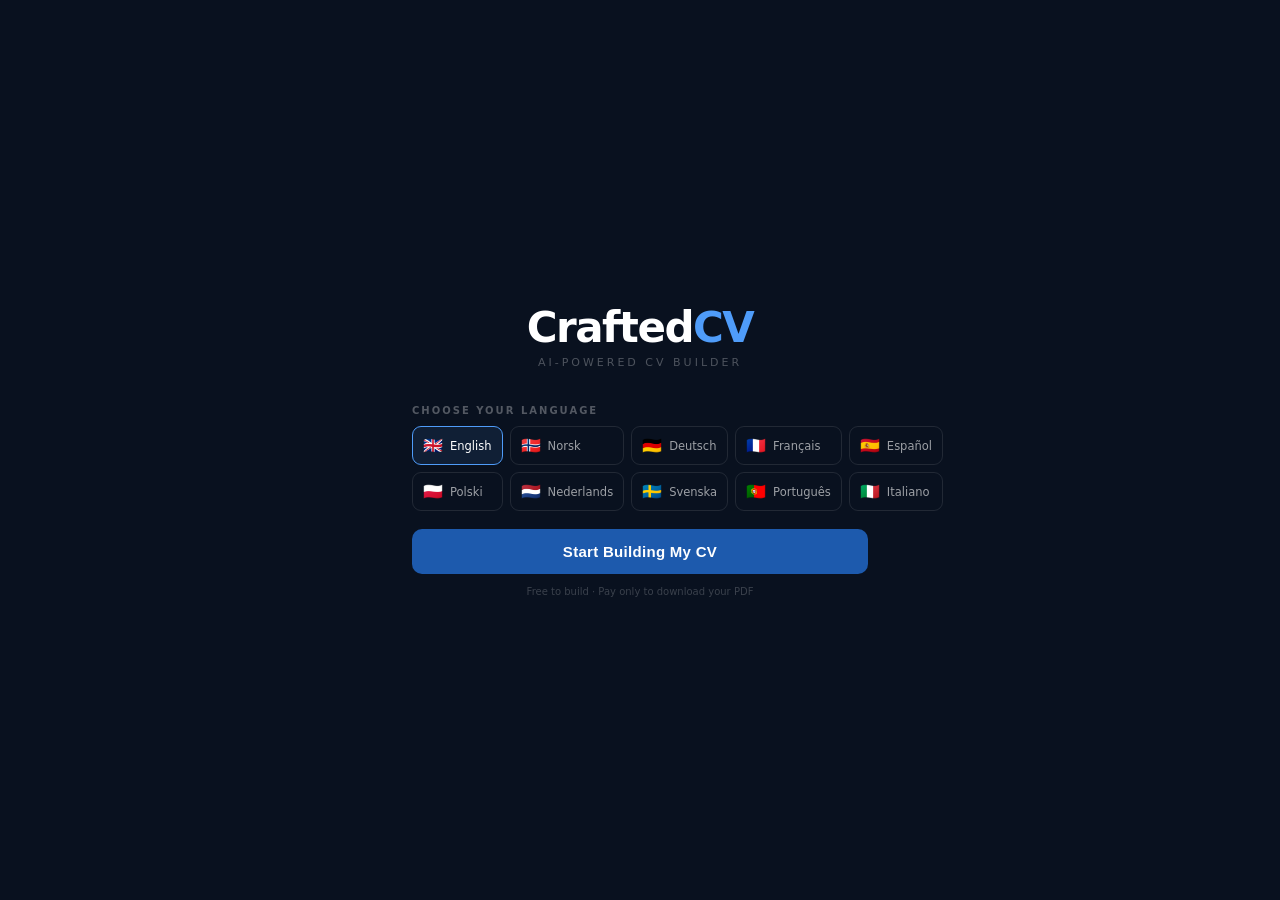
<file: index.html>
<!DOCTYPE html>
<html lang="en">
<head>
<meta charset="UTF-8">
<meta name="viewport" content="width=device-width, initial-scale=1.0">
<title>CraftedCV</title>
<style>
*{margin:0;padding:0;box-sizing:border-box}
html,body{height:100%;background:#09111f;color:#fff;font-family:system-ui,sans-serif;overflow:hidden}
/* Screenshot protection on style/pay screens */
.protected{-webkit-user-select:none;user-select:none;-webkit-touch-callout:none}

.screen{position:fixed;inset:0;display:flex;align-items:center;justify-content:center;transition:opacity .3s,transform .3s}
.screen.off{opacity:0;pointer-events:none;transform:translateY(16px)}

/* ── WELCOME ─────────────────────────────────── */
.w-box{width:520px;max-width:96vw;padding:40px 32px;text-align:center}
.brand{font-size:42px;font-weight:800;color:#fff;letter-spacing:-1.5px;margin-bottom:4px}
.brand b{color:#4f9cf9}
.brand-sub{font-size:11px;letter-spacing:3px;text-transform:uppercase;color:rgba(255,255,255,.28);margin-bottom:36px}
.lang-lbl{font-size:10px;letter-spacing:2px;text-transform:uppercase;color:rgba(255,255,255,.3);text-align:left;margin-bottom:10px;font-weight:600}
.lang-grid{display:grid;grid-template-columns:repeat(5,1fr);gap:7px;margin-bottom:18px}
.lp{display:flex;align-items:center;gap:7px;padding:9px 10px;border:1.5px solid rgba(255,255,255,.1);border-radius:9px;cursor:pointer;transition:all .14s}
.lp:hover,.lp.on{border-color:#4f9cf9;background:rgba(79,156,249,.1)}
.lp .fl{font-size:16px;flex-shrink:0}
.lp .ln{font-size:11.5px;color:rgba(255,255,255,.6);font-weight:500;white-space:nowrap;overflow:hidden;text-overflow:ellipsis}
.lp.on .ln{color:#fff}
.go-btn{width:100%;padding:14px;background:#1d5aad;color:#fff;border:none;border-radius:10px;font-size:15px;font-weight:700;cursor:pointer;letter-spacing:.3px;transition:all .14s}
.go-btn:hover{background:#2a6fcc;transform:translateY(-1px);box-shadow:0 8px 26px rgba(29,90,173,.4)}
.w-note{font-size:10px;color:rgba(255,255,255,.2);margin-top:12px}

/* ── QUESTION SCREEN ─────────────────────────── */
.q-wrap{width:100%;height:100%;display:flex;flex-direction:column}
.q-top{height:56px;padding:0 28px;display:flex;align-items:center;justify-content:space-between;border-bottom:1px solid rgba(255,255,255,.07);flex-shrink:0}
.q-logo{font-size:19px;font-weight:800}.q-logo b{color:#4f9cf9}
.lang-chip{padding:5px 13px;background:rgba(255,255,255,.07);border:1px solid rgba(255,255,255,.1);border-radius:20px;font-size:11.5px;color:rgba(255,255,255,.5);cursor:pointer;transition:all .12s}
.lang-chip:hover{color:#fff;background:rgba(255,255,255,.12)}

/* PROGRESS */
.q-prog{padding:0 28px;padding-top:18px;flex-shrink:0}
.q-prog-row{display:flex;justify-content:space-between;align-items:center;margin-bottom:8px}
.q-prog-sec{font-size:9.5px;letter-spacing:2px;text-transform:uppercase;color:rgba(255,255,255,.35);font-weight:700}
.q-prog-num{font-size:11px;color:rgba(255,255,255,.28);font-weight:500}
.prog-track{height:4px;background:rgba(255,255,255,.07);border-radius:4px;overflow:hidden}
.prog-bar{height:4px;background:linear-gradient(90deg,#1d5aad,#4f9cf9);border-radius:4px;transition:width .5s cubic-bezier(.4,0,.2,1)}

/* BODY */
.q-body{flex:1;display:flex;align-items:center;justify-content:center;padding:16px 28px;overflow-y:auto}
.q-card{width:100%;max-width:580px}

/* QUESTION HEADER — clean numbered layout */
.q-header{margin-bottom:24px}
.q-step-pill{display:inline-flex;align-items:center;gap:7px;margin-bottom:14px}
.q-step-num{width:26px;height:26px;border-radius:50%;background:#1d5aad;color:#fff;font-size:11px;font-weight:700;display:flex;align-items:center;justify-content:center;flex-shrink:0}
.q-step-label{font-size:10px;letter-spacing:2px;text-transform:uppercase;color:rgba(255,255,255,.4);font-weight:700}
.q-title{font-size:clamp(20px,3.2vw,28px);font-weight:700;color:#fff;line-height:1.25;margin-bottom:6px}
.q-sub{font-size:13px;color:rgba(255,255,255,.38);line-height:1.6;max-width:480px}
.q-divider{height:1px;background:rgba(255,255,255,.07);margin:18px 0}

/* INPUTS */
.qi{width:100%;padding:13px 16px;background:rgba(255,255,255,.05);border:1.5px solid rgba(255,255,255,.1);border-radius:10px;font-size:14.5px;color:#fff;font-family:inherit;transition:all .15s;outline:none}
.qi::placeholder{color:rgba(255,255,255,.2)}
.qi:focus{border-color:#4f9cf9;background:rgba(79,156,249,.07);box-shadow:0 0 0 3px rgba(79,156,249,.1)}
.qi-label{font-size:11px;font-weight:600;color:rgba(255,255,255,.45);letter-spacing:.5px;text-transform:uppercase;margin-bottom:5px;margin-top:10px}
.qi-label:first-child{margin-top:0}
textarea.qi{resize:none;line-height:1.6}
select.qi{cursor:pointer;appearance:none;background-image:url("data:image/svg+xml,%3Csvg xmlns='http://www.w3.org/2000/svg' width='10' height='6'%3E%3Cpath d='M1 1l4 4 4-4' stroke='rgba(255,255,255,.4)' stroke-width='1.5' fill='none'/%3E%3C/svg%3E");background-repeat:no-repeat;background-position:right 14px center;padding-right:36px}
select.qi option{background:#0d1d36}
.g2{display:grid;grid-template-columns:1fr 1fr;gap:9px}
.g3{display:grid;grid-template-columns:1fr 1fr 1fr;gap:9px}

/* CHOICE CARDS */
.cg{display:grid;grid-template-columns:repeat(auto-fill,minmax(148px,1fr));gap:8px}
.co{padding:11px 13px;border:1.5px solid rgba(255,255,255,.1);border-radius:10px;cursor:pointer;background:rgba(255,255,255,.03);text-align:left;transition:all .13s;font-size:13px;color:rgba(255,255,255,.6);font-weight:500;line-height:1.3;display:flex;align-items:center;gap:8px}
.co::before{content:'';width:14px;height:14px;border-radius:50%;border:2px solid rgba(255,255,255,.2);flex-shrink:0;transition:all .13s}
.co:hover{border-color:rgba(79,156,249,.5);color:#fff}
.co.on{border-color:#4f9cf9;background:rgba(79,156,249,.1);color:#fff;font-weight:600}
.co.on::before{background:#4f9cf9;border-color:#4f9cf9}

/* TAGS */
.tag-wrap{display:flex;gap:8px}
.tag-wrap .qi{flex:1}
.tag-hint{font-size:11px;color:rgba(255,255,255,.25);margin-top:5px}
.tags{display:flex;flex-wrap:wrap;gap:6px;margin-top:10px}
.tag{background:rgba(79,156,249,.14);border:1px solid rgba(79,156,249,.3);color:#a8c8f5;border-radius:20px;padding:4px 11px;font-size:12px;font-weight:500;display:flex;align-items:center;gap:5px}
.tag-x{cursor:pointer;color:rgba(79,156,249,.7);font-size:15px;line-height:1;padding:0 2px}
.tag-x:hover{color:#fff}

/* REPEAT BLOCKS */
.rbs{display:flex;flex-direction:column;gap:10px;max-height:44vh;overflow-y:auto;padding-right:3px}
.rb{background:rgba(255,255,255,.04);border:1.5px solid rgba(255,255,255,.09);border-radius:10px;padding:14px 16px}
.rb-head{display:flex;align-items:center;justify-content:space-between;margin-bottom:12px;padding-bottom:10px;border-bottom:1px solid rgba(255,255,255,.07)}
.rb-num{font-size:10px;letter-spacing:1.5px;text-transform:uppercase;color:rgba(255,255,255,.4);font-weight:700}
.rm-btn{background:none;border:1px solid rgba(255,255,255,.1);border-radius:6px;padding:3px 9px;font-size:11px;color:rgba(255,255,255,.32);cursor:pointer;font-family:inherit;transition:all .12s}
.rm-btn:hover{border-color:#f87171;color:#f87171}
.rb .qi-label{margin-top:10px}
.rb .qi-label:first-child{margin-top:0}
.rb .qi{padding:10px 13px;font-size:13px}
.rb .g2,.rb .g3{gap:8px}
.add-btn{display:flex;align-items:center;justify-content:center;gap:7px;padding:10px;border:1.5px dashed rgba(79,156,249,.3);border-radius:10px;background:transparent;color:rgba(79,156,249,.8);font-size:13px;font-weight:600;cursor:pointer;font-family:inherit;margin-top:10px;transition:all .13s;width:100%}
.add-btn:hover{border-color:#4f9cf9;background:rgba(79,156,249,.07);color:#4f9cf9}

/* AI BADGE */
.ai-badge{display:inline-flex;align-items:center;gap:6px;background:rgba(79,156,249,.1);border:1px solid rgba(79,156,249,.22);border-radius:7px;padding:6px 11px;font-size:11px;color:rgba(79,156,249,.9);margin-top:10px}

/* FOOTER NAV */
.q-foot{flex-shrink:0;padding:14px 28px 20px;display:flex;align-items:center;justify-content:space-between;border-top:1px solid rgba(255,255,255,.07)}
.q-foot-l{display:flex;gap:9px}
.nb{padding:11px 24px;border-radius:10px;font-size:13.5px;font-weight:600;cursor:pointer;border:none;font-family:inherit;transition:all .13s}
.b-back{background:rgba(255,255,255,.06);color:rgba(255,255,255,.5);border:1.5px solid rgba(255,255,255,.1)}
.b-back:hover{background:rgba(255,255,255,.11);color:#fff}
.b-skip{background:transparent;color:rgba(255,255,255,.28);border:1.5px solid rgba(255,255,255,.07);font-size:12px;padding:11px 16px}
.b-skip:hover{color:rgba(255,255,255,.55);border-color:rgba(255,255,255,.15)}
.b-next{background:#1d5aad;color:#fff;min-width:134px;text-align:center}
.b-next:hover{background:#2a6fcc;box-shadow:0 5px 18px rgba(29,90,173,.35)}
.b-fin{background:linear-gradient(135deg,#1d5aad,#4f9cf9)}
.b-fin:hover{box-shadow:0 6px 22px rgba(79,156,249,.35);transform:translateY(-1px)}

/* ── STYLE SCREEN ────────────────────────────── */
#s-style{background:#09111f;flex-direction:column;padding:0}
.style-wrap{width:100%;height:100%;display:flex;flex-direction:column}
.style-top{height:54px;padding:0 28px;display:flex;align-items:center;justify-content:space-between;border-bottom:1px solid rgba(255,255,255,.07);flex-shrink:0}
.style-body{flex:1;display:flex;overflow:hidden}
.style-left{width:270px;flex-shrink:0;border-right:1px solid rgba(255,255,255,.07);display:flex;flex-direction:column;overflow-y:auto;padding:20px 18px}
.style-sec-title{font-size:9.5px;letter-spacing:2px;text-transform:uppercase;color:rgba(255,255,255,.35);font-weight:700;margin-bottom:10px;margin-top:20px}
.style-sec-title:first-child{margin-top:0}
.font-opt{display:flex;flex-direction:column;gap:6px}
.fo{padding:11px 13px;border:1.5px solid rgba(255,255,255,.09);border-radius:9px;cursor:pointer;background:rgba(255,255,255,.03);transition:all .13s;position:relative}
.fo:hover{border-color:rgba(79,156,249,.45)}
.fo.on{border-color:#4f9cf9;background:rgba(79,156,249,.1)}
.fo-name{font-size:15px;font-weight:700;color:rgba(255,255,255,.82);margin-bottom:1px;line-height:1.2}
.fo-sub{font-size:10px;color:rgba(255,255,255,.28);letter-spacing:.3px}
.fo.on .fo-sub{color:#4f9cf9}
.sw-row{display:flex;gap:8px;flex-wrap:wrap;margin-top:4px}
.sw{width:28px;height:28px;border-radius:50%;cursor:pointer;border:3px solid transparent;transition:all .12s;flex-shrink:0}
.sw:hover{transform:scale(1.12)}
.sw.on{border-color:#fff;transform:scale(1.2)}
/* RIGHT — live CV preview */
.style-right{flex:1;overflow:hidden;position:relative;background:#111827}
/* Canvas overlay for screenshot protection */
.style-right canvas{position:absolute;inset:0;width:100%;height:100%;z-index:5;pointer-events:none}
.cv-scroll{position:absolute;inset:0;overflow-y:auto;padding:20px;display:flex;justify-content:center;align-items:flex-start;z-index:1}
/* The CV itself is rendered into DOM for live preview but overlaid by canvas */
.style-note{position:absolute;bottom:12px;left:50%;transform:translateX(-50%);font-size:10.5px;color:rgba(255,255,255,.25);z-index:6;background:rgba(9,17,31,.8);padding:5px 14px;border-radius:20px;white-space:nowrap;pointer-events:none}

/* ── CV DOCUMENT ─────────────────────────────── */
.cvd{background:#fff;box-shadow:0 8px 40px rgba(0,0,0,.5);border-radius:3px;font-size:8.5px;line-height:1.45;color:#1e293b;overflow:hidden;width:540px;max-width:100%}
.cv-hdr{padding:18px 20px 13px}
.cv-nm{font-size:21px;font-weight:700;color:#fff;line-height:1.1;letter-spacing:-.3px}
.cv-ct{display:flex;gap:12px;margin-top:7px;flex-wrap:wrap}
.cv-ci{font-size:7.5px;color:rgba(255,255,255,.65)}
.cv-bd{display:flex}
.cv-mn{flex:1;padding:13px 16px}
.cv-sd{width:110px;background:#f8fafc;border-left:1px solid #e8ecf0;padding:12px 11px;flex-shrink:0}
.cvsh{font-size:7px;font-weight:700;letter-spacing:1.8px;text-transform:uppercase;padding-bottom:3px;margin-bottom:6px;margin-top:11px;border-bottom:1.5px solid #1d5aad;color:#1d5aad}
.cvsh:first-child{margin-top:0}
.cv-sum{font-size:8px;color:#475569;line-height:1.55}
.cv-job{margin-bottom:8px}
.cv-jt{font-size:8.5px;font-weight:700;color:#1e293b}
.cv-jc{font-size:7.5px;color:#64748b;margin-bottom:2px}
.cv-jb{font-size:7.5px;color:#475569;padding-left:8px;position:relative;margin-bottom:2px}
.cv-jb::before{content:"–";position:absolute;left:0;color:#1d5aad}
.cv-sk{display:inline-block;background:#dbeafe;color:#1e40af;border-radius:2px;padding:1.5px 4px;font-size:7px;margin:1.5px 1px}
.cv-si{font-size:7.5px;color:#475569;margin-bottom:3px;line-height:1.4}
.cv-si strong{display:block;color:#1e293b;font-weight:600}

/* ── PAY SCREEN ──────────────────────────────── */
#s-pay{background:#111827;flex-direction:column;padding:0}
.pay-wrap{width:100%;height:100%;display:flex;flex-direction:column}
.pay-top{height:54px;padding:0 28px;display:flex;align-items:center;justify-content:space-between;border-bottom:1px solid rgba(255,255,255,.08);flex-shrink:0;background:rgba(0,0,0,.3)}
.pay-body{flex:1;overflow-y:auto;padding:22px;display:flex;gap:22px;justify-content:center;align-items:flex-start}
.cv-outer{position:relative;width:530px;max-width:calc(100vw - 310px);flex-shrink:0}
.wm-layer{position:absolute;inset:0;pointer-events:none;z-index:5;overflow:hidden;border-radius:3px}
/* Noise canvas on pay screen too */
.cv-outer canvas{position:absolute;inset:0;width:100%;height:100%;z-index:6;pointer-events:none;opacity:.55}
.pay-panel{width:262px;flex-shrink:0}
.pay-card{background:rgba(255,255,255,.05);border:1.5px solid rgba(255,255,255,.1);border-radius:12px;padding:20px;margin-bottom:10px}
.pay-icon{font-size:26px;text-align:center;margin-bottom:6px}
.pay-h{font-size:17px;font-weight:700;color:#fff;text-align:center;margin-bottom:3px}
.pay-sh{font-size:11px;color:rgba(255,255,255,.38);text-align:center;margin-bottom:14px;line-height:1.5}
.pay-price{font-size:44px;font-weight:800;color:#fff;text-align:center;line-height:1;margin-bottom:2px}
.pay-price span{font-size:19px;vertical-align:top;margin-top:7px;display:inline-block}
.pay-once{font-size:10px;color:rgba(255,255,255,.28);text-align:center;margin-bottom:14px}
.pay-items{margin-bottom:14px}
.pay-item{font-size:11.5px;color:rgba(255,255,255,.55);display:flex;align-items:center;gap:7px;margin-bottom:4px}
.pay-item::before{content:"";width:5px;height:5px;border-radius:50%;background:#4f9cf9;flex-shrink:0}
.pf-card{background:rgba(255,255,255,.05);border:1.5px solid rgba(255,255,255,.1);border-radius:12px;padding:16px}
.pf-lbl{font-size:10px;letter-spacing:1.5px;text-transform:uppercase;color:rgba(255,255,255,.28);margin-bottom:11px;font-weight:600}
.pf-card .qi{background:rgba(255,255,255,.07);border:1.5px solid rgba(255,255,255,.1);color:#fff;font-size:13px;padding:10px 12px;margin-bottom:7px;border-radius:8px}
.pf-card .qi::placeholder{color:rgba(255,255,255,.2)}
.pf-card .qi:focus{border-color:#4f9cf9;background:rgba(79,156,249,.08)}
.pay-btn{width:100%;padding:13px;background:#1d5aad;color:#fff;border:none;border-radius:8px;font-size:13.5px;font-weight:700;cursor:pointer;font-family:inherit;margin-top:4px;letter-spacing:.3px;transition:all .14s}
.pay-btn:hover{background:#2a6fcc;box-shadow:0 5px 20px rgba(29,90,173,.4);transform:translateY(-1px)}
.pay-sec{font-size:9.5px;color:rgba(255,255,255,.2);text-align:center;margin-top:7px}

/* SUCCESS */
.suc{text-align:center;max-width:440px;padding:36px 26px}
.suc-icon{font-size:52px;margin-bottom:14px}
.suc-title{font-size:30px;font-weight:800;color:#fff;margin-bottom:7px}
.suc-sub{font-size:13.5px;color:rgba(255,255,255,.42);line-height:1.6;margin-bottom:26px}
.dl-btn{padding:13px 34px;background:#1d5aad;color:#fff;border:none;border-radius:9px;font-size:14px;font-weight:700;cursor:pointer;font-family:inherit;transition:all .14s}
.dl-btn:hover{background:#2a6fcc;transform:translateY(-2px)}

/* AI LOADING */
.ai-loading{display:flex;flex-direction:column;align-items:center;justify-content:center;height:220px;gap:16px}
.spinner{width:38px;height:38px;border:3px solid rgba(79,156,249,.15);border-top-color:#4f9cf9;border-radius:50%;animation:spin .7s linear infinite}
@keyframes spin{to{transform:rotate(360deg)}}
.ai-txt{font-size:13px;color:rgba(255,255,255,.38);text-align:center;line-height:1.5}

@keyframes fu{from{opacity:0;transform:translateY(12px)}to{opacity:1;transform:none}}
.fu{animation:fu .25s ease both}
</style>
</head>
<body>

<!-- ══ WELCOME ════════════════════════════════════ -->
<div class="screen" id="s-welcome">
<div class="w-box fu">
  <div class="brand">Crafted<b>CV</b></div>
  <div class="brand-sub">AI-Powered CV Builder</div>
  <div class="lang-lbl" id="lang-lbl">Choose your language</div>
  <div class="lang-grid">
    <div class="lp on" onclick="selLang('en',this)"><span class="fl">🇬🇧</span><span class="ln">English</span></div>
    <div class="lp" onclick="selLang('no',this)"><span class="fl">🇳🇴</span><span class="ln">Norsk</span></div>
    <div class="lp" onclick="selLang('de',this)"><span class="fl">🇩🇪</span><span class="ln">Deutsch</span></div>
    <div class="lp" onclick="selLang('fr',this)"><span class="fl">🇫🇷</span><span class="ln">Français</span></div>
    <div class="lp" onclick="selLang('es',this)"><span class="fl">🇪🇸</span><span class="ln">Español</span></div>
    <div class="lp" onclick="selLang('pl',this)"><span class="fl">🇵🇱</span><span class="ln">Polski</span></div>
    <div class="lp" onclick="selLang('nl',this)"><span class="fl">🇳🇱</span><span class="ln">Nederlands</span></div>
    <div class="lp" onclick="selLang('sv',this)"><span class="fl">🇸🇪</span><span class="ln">Svenska</span></div>
    <div class="lp" onclick="selLang('pt',this)"><span class="fl">🇵🇹</span><span class="ln">Português</span></div>
    <div class="lp" onclick="selLang('it',this)"><span class="fl">🇮🇹</span><span class="ln">Italiano</span></div>
  </div>
  <button class="go-btn" id="go-btn" onclick="startCV()">Start Building My CV</button>
  <p class="w-note">Free to build · Pay only to download your PDF</p>
</div>
</div>

<!-- ══ QUESTIONS ══════════════════════════════════ -->
<div class="screen off" id="s-q">
<div class="q-wrap">
  <div class="q-top">
    <div class="q-logo">Crafted<b>CV</b></div>
    <div class="lang-chip" id="lang-chip" onclick="show('s-welcome')">English</div>
  </div>
  <div class="q-prog">
    <div class="q-prog-row">
      <div class="q-prog-sec" id="prog-sec"></div>
      <div class="q-prog-num" id="prog-num"></div>
    </div>
    <div class="prog-track"><div class="prog-bar" id="prog-bar" style="width:6%"></div></div>
  </div>
  <div class="q-body"><div class="q-card" id="q-card"></div></div>
  <div class="q-foot">
    <div class="q-foot-l">
      <button class="nb b-back" id="btn-back" onclick="goBack()">Back</button>
      <button class="nb b-skip" id="btn-skip" onclick="goNext()">Skip</button>
    </div>
    <button class="nb b-next" id="btn-next" onclick="goNext()">Continue</button>
  </div>
</div>
</div>

<!-- ══ STYLE CHOOSER (live preview, protected) ═══ -->
<div class="screen off protected" id="s-style">
<div class="style-wrap">
  <div class="style-top">
    <div class="q-logo">Crafted<b>CV</b></div>
    <div style="display:flex;gap:10px;align-items:center">
      <div style="font-size:11.5px;color:rgba(255,255,255,.3)" id="style-ai-note">AI has polished your CV</div>
      <button class="nb b-back" onclick="goBackToQ()">Back</button>
      <button class="nb b-next" id="style-next-btn" onclick="goToPay()">Continue to payment</button>
    </div>
  </div>
  <div class="style-body">
    <div class="style-left">
      <div class="style-sec-title" id="style-font-lbl">Font</div>
      <div class="font-opt" id="font-opts"></div>
      <div class="style-sec-title" id="style-colour-lbl">Accent Colour</div>
      <div class="sw-row" id="colour-opts"></div>
    </div>
    <div class="style-right" id="style-right">
      <div class="cv-scroll" id="cv-scroll">
        <div class="cvd" id="cvd-style"></div>
      </div>
      <canvas id="noise-canvas"></canvas>
      <div class="style-note" id="style-note">Preview only — watermark removed after purchase</div>
    </div>
  </div>
</div>
</div>

<!-- ══ PAYMENT ════════════════════════════════════ -->
<div class="screen off protected" id="s-pay">
<div class="pay-wrap">
  <div class="pay-top">
    <div>
      <div class="q-logo">Crafted<b>CV</b></div>
      <div style="font-size:11px;color:rgba(255,255,255,.3);margin-top:1px" id="pv-sub">Your CV is ready</div>
    </div>
    <button class="nb b-back" onclick="show('s-style')" id="pv-edit">Edit style</button>
  </div>
  <div class="pay-body">
    <div class="cv-outer">
      <div class="wm-layer" id="wm-layer"></div>
      <div class="cvd" id="cvd-pay"></div>
      <canvas id="pay-canvas"></canvas>
    </div>
    <div class="pay-panel">
      <div class="pay-card">
        <div class="pay-icon">🔒</div>
        <div class="pay-h" id="pay-h">Your CV is ready</div>
        <div class="pay-sh" id="pay-sh">Watermark is removed instantly after payment. Your clean PDF arrives by email.</div>
        <div class="pay-price"><span>£</span>4.99</div>
        <div class="pay-once" id="pay-once">One-time · No subscription</div>
        <div class="pay-items">
          <div class="pay-item" id="pi1">Full PDF — no watermark</div>
          <div class="pay-item" id="pi2">Sent to your email instantly</div>
          <div class="pay-item" id="pi3">ATS-optimised formatting</div>
          <div class="pay-item" id="pi4">Yours to keep forever</div>
        </div>
      </div>
      <div class="pf-card">
        <div class="pf-lbl" id="pf-lbl">Payment Details</div>
        <input type="email" class="qi" id="pay-email" placeholder="Email address">
        <input type="text" class="qi" placeholder="Card number" maxlength="19" oninput="fmtCard(this)">
        <div class="g2" style="gap:7px;margin-bottom:0">
          <input type="text" class="qi" placeholder="MM / YY" maxlength="7">
          <input type="text" class="qi" placeholder="CVC" maxlength="4">
        </div>
        <button class="pay-btn" id="pay-btn" onclick="doPay()">Pay £4.99 &amp; Download</button>
        <div class="pay-sec" id="pay-sec">Secured by Stripe · Instant delivery</div>
      </div>
    </div>
  </div>
</div>
</div>

<!-- ══ SUCCESS ════════════════════════════════════ -->
<div class="screen off" id="s-success">
<div class="suc fu">
  <div class="suc-icon">✓</div>
  <div class="suc-title" id="suc-title">Payment successful!</div>
  <div class="suc-sub" id="suc-sub">Your CV has been sent to your email.</div>
  <button class="dl-btn" id="dl-btn" onclick="alert('PDF downloads here in production.')">Download CV PDF</button>
</div>
</div>

<script>
// ─── STATE ────────────────────────────────────────────
var L = 'en';
var STEP = 0;
var AI_CONTENT = {};
var A = {
  industry:'', exp:'', fn:'', ln:'',
  email:'', phone:'', city:'', country:'', linkedin:'',
  summary:'', achievements:'', hobbies:'',
  jobs:[{title:'',company:'',start:'',end:'',duties:''}],
  edu:[{degree:'',school:'',start:'',end:'',grade:''}],
  techSkills:[], softSkills:[],
  langs:[{lang:'',level:'Native / Bilingual'}],
  certs:[{name:'',issuer:'',date:''}],
  font:'Georgia', accent:'#1d5aad'
};

// ─── FULL TRANSLATIONS ────────────────────────────────
var TX = {
  en:{
    go:'Start Building My CV', back:'Back', skip:'Skip this', next:'Continue', finish:'Preview & Choose Style',
    add:'+ Add another', remove:'Remove',
    sBasic:'About You', sCareer:'Career', sEdu:'Education', sSkills:'Skills',
    pvSub:'Your CV is ready — unlock the full version',
    payH:'Your CV is ready', paySH:'Watermark removed after payment. PDF sent to email.',
    payOnce:'One-time · No subscription',
    pi1:'Full PDF — no watermark', pi2:'Sent to your email instantly', pi3:'ATS-optimised formatting', pi4:'Yours to keep forever',
    pfLbl:'Payment Details', payBtn:'Pay £4.99 & Download', paySec:'Secured by Stripe · Instant delivery',
    sucTitle:'Payment successful!', sucSub:'Your CV has been sent to your email.', dlBtn:'Download CV PDF',
    editStyle:'Edit style', wm:'PREVIEW ONLY', langLabel:'Choose your language',
    styleFontLbl:'Font', styleColourLbl:'Accent Colour', styleNextBtn:'Continue to payment',
    styleAiNote:'AI has polished your CV', styleNote:'Preview only — watermark removed after purchase',
    indQ:'What is your field of work?', indS:'We use this to shape the tone and language of your entire CV.',
    expQ:'How much experience do you have?', expS:'This helps us decide which sections to highlight in your CV.',
    nameQ:'What is your name?', nameS:'Your full name appears prominently at the top of your CV.',
    contactQ:'How can employers contact you?', contactS:'Email and phone are required. LinkedIn and location are optional but recommended.',
    summaryQ:'Tell us about yourself', summaryS:'Write naturally — a few sentences about who you are and what you do well. Our AI will turn this into a polished professional summary.',
    jobsQ:'Where have you worked?', jobsS:'Add each role separately. Most recent job goes first. Click "Add another" to add more positions.',
    achQ:'What are your proudest professional achievements?', achS:'Think about results, not just responsibilities. Numbers are powerful. The AI will write these up as compelling bullet points.',
    eduQ:'What is your educational background?', eduS:'Add your qualifications here. Start with your highest level of education.',
    techQ:'What are your technical skills?', techS:'Type a skill and press Enter or comma to add it as a tag.',
    softQ:'What are your personal and soft skills?', softS:'Think: leadership, communication, problem-solving, teamwork. Type each one and press Enter.',
    langQ:'Which languages do you speak?', langS:'Add each language you speak and select your level of proficiency.',
    certQ:'Do you have any certifications or licences?', certS:'Include professional qualifications, driving licence, safety certificates, medical registration, trade cards — anything relevant.',
    hobQ:'Hobbies & Interests', hobS:'Optional. Only include hobbies that genuinely reflect something positive about you as a professional.',
    fnPh:'First name', lnPh:'Last name',
    emailPh:'Email address', phonePh:'Phone number', cityPh:'City / Town', countryPh:'Country', liPh:'LinkedIn URL (optional)',
    sumPh:'e.g. Experienced software engineer with a passion for building scalable systems…',
    achPh:'e.g. Increased team sales by 40% · Reduced server costs by £200k · Led a team of 12 engineers…',
    hobPh:'e.g. Open-source contributor, qualified first aider, competitive chess player…',
    jTitlePh:'Job title', jCompPh:'Company / Organisation', jStartPh:'Start date (e.g. Jan 2020)', jEndPh:'End date (or "Present")', jDutPh:'Describe your day-to-day responsibilities and what you achieved',
    eDegPh:'Degree / Qualification', eSchPh:'School / University / College', eStartPh:'Start year', eEndPh:'End year (or "In Progress")', eGradePh:'Grade or classification (optional)',
    lLangPh:'Language name (e.g. English)', cNamePh:'Certification or licence name', cIssuePh:'Issuing organisation', cDatePh:'Date obtained',
    cvProfile:'Profile', cvExp:'Experience', cvEdu:'Education', cvSkills:'Skills', cvLangs:'Languages', cvCerts:'Certifications', cvAch:'Key Achievements', cvHob:'Interests',
    aiPolishing:'AI is writing your CV…\nThis takes about 10 seconds.',
    aiError:'Could not reach AI — using your original text.',
    optional:'Optional',
    industryLabel:'Industry / Field', expLabel:'Experience level',
    nameLabel:'Your name', contactEmailLabel:'Email', contactPhoneLabel:'Phone', contactLocationLabel:'Location', contactLinkedInLabel:'LinkedIn',
    jobTitleLabel:'Job title', jobCompanyLabel:'Company', jobDatesLabel:'Dates', jobDutiesLabel:'Responsibilities & achievements',
    eduDegLabel:'Qualification', eduSchLabel:'Institution', eduDatesLabel:'Years', eduGradeLabel:'Grade',
    langNameLabel:'Language', langLevelLabel:'Proficiency', certNameLabel:'Certificate', certIssuerLabel:'Issuer', certDateLabel:'Date'
  },
  no:{
    go:'Begynn å bygge mitt CV', back:'Tilbake', skip:'Hopp over', next:'Fortsett', finish:'Forhåndsvisning & Velg stil',
    add:'+ Legg til en til', remove:'Fjern',
    sBasic:'Om deg', sCareer:'Karriere', sEdu:'Utdanning', sSkills:'Ferdigheter',
    pvSub:'CV-en din er klar — lås opp for nedlasting',
    payH:'CV-en er klar', paySH:'Vannmerket fjernes etter betaling.',
    payOnce:'Engangsbeløp · Ingen abonnement',
    pi1:'Full PDF uten vannmerke', pi2:'Sendt til e-posten din', pi3:'ATS-optimalisert', pi4:'Ditt for alltid',
    pfLbl:'Betalingsdetaljer', payBtn:'Betal £4.99 og last ned', paySec:'Sikret av Stripe',
    sucTitle:'Betaling vellykket!', sucSub:'CV-en din er sendt til e-posten din.', dlBtn:'Last ned CV PDF',
    editStyle:'Rediger stil', wm:'KUN FORHÅNDSVISNING', langLabel:'Velg språk',
    styleFontLbl:'Skrifttype', styleColourLbl:'Aksentfarge', styleNextBtn:'Fortsett til betaling',
    styleAiNote:'AI har forbedret CV-en din', styleNote:'Kun forhåndsvisning — vannmerke fjernes etter kjøp',
    indQ:'Hva er ditt fagfelt?', indS:'Vi bruker dette til å tilpasse tonen og språket i hele CV-en din.',
    expQ:'Hvor mye arbeidserfaring har du?', expS:'Dette hjelper oss å bestemme hvilke seksjoner som skal fremheves.',
    nameQ:'Hva heter du?', nameS:'Fullt navn vises tydelig øverst på CV-en din.',
    contactQ:'Hvordan kan arbeidsgivere kontakte deg?', contactS:'E-post og telefon er påkrevd. LinkedIn og sted er valgfritt men anbefalt.',
    summaryQ:'Fortell oss om deg selv', summaryS:'Skriv naturlig — noen setninger om hvem du er og hva du er god på. AI-en vår gjør dette om til et polert profesjonelt sammendrag.',
    jobsQ:'Hvor har du jobbet?', jobsS:'Legg til hver stilling separat. Nyeste jobb kommer først. Trykk "Legg til en til" for å legge til flere.',
    achQ:'Hva er dine stolteste faglige prestasjoner?', achS:'Tenk på resultater, ikke bare ansvar. Tall er kraftfulle. AI-en skriver disse som overbevisende punkter.',
    eduQ:'Hva er din utdanningsbakgrunn?', eduS:'Legg til kvalifikasjonene dine her. Start med det høyeste utdanningsnivået.',
    techQ:'Hva er dine tekniske ferdigheter?', techS:'Skriv inn en ferdighet og trykk Enter eller komma for å legge den til.',
    softQ:'Hva er dine personlige ferdigheter?', softS:'Tenk: ledelse, kommunikasjon, problemløsning, teamarbeid. Skriv inn og trykk Enter.',
    langQ:'Hvilke språk snakker du?', langS:'Legg til hvert språk og velg ferdighetsnivå.',
    certQ:'Har du sertifiseringer eller lisenser?', certS:'Fagkvalifikasjoner, førerkort, sikkerhetssertifikater — alt som er relevant.',
    hobQ:'Hobbyer og interesser', hobS:'Valgfritt. Ta bare med hobbyer som sier noe positivt om deg som fagperson.',
    fnPh:'Fornavn', lnPh:'Etternavn',
    emailPh:'E-postadresse', phonePh:'Telefonnummer', cityPh:'By / Sted', countryPh:'Land', liPh:'LinkedIn URL (valgfritt)',
    sumPh:'f.eks. Erfaren programvareutvikler med lidenskap for skalerbare systemer…',
    achPh:'f.eks. Økte teamets salg med 40% · Sparte bedriften £200k · Ledet et team på 12…',
    hobPh:'f.eks. Open-source bidragsyter, kvalifisert førstehjelper…',
    jTitlePh:'Stillingstittel', jCompPh:'Bedrift / Organisasjon', jStartPh:'Startdato (f.eks. jan 2020)', jEndPh:'Sluttdato (eller "Nåværende")', jDutPh:'Beskriv dine ansvarsområder og hva du oppnådde',
    eDegPh:'Grad / Kvalifikasjon', eSchPh:'Skole / Universitet', eStartPh:'Startår', eEndPh:'Sluttår (eller "Pågår")', eGradePh:'Karakter (valgfritt)',
    lLangPh:'Språknavn (f.eks. Norsk)', cNamePh:'Sertifikat eller lisens', cIssuePh:'Utstedende organisasjon', cDatePh:'Dato oppnådd',
    cvProfile:'Profil', cvExp:'Erfaring', cvEdu:'Utdanning', cvSkills:'Ferdigheter', cvLangs:'Språk', cvCerts:'Sertifiseringer', cvAch:'Nøkkelprestasjoner', cvHob:'Interesser',
    aiPolishing:'AI skriver CV-en din…\nDette tar ca. 10 sekunder.',
    aiError:'Kunne ikke nå AI — bruker original tekst.',
    optional:'Valgfritt',
    industryLabel:'Bransje / Fagfelt', expLabel:'Erfaringsnivå',
    nameLabel:'Navn', contactEmailLabel:'E-post', contactPhoneLabel:'Telefon', contactLocationLabel:'Sted', contactLinkedInLabel:'LinkedIn',
    jobTitleLabel:'Stilling', jobCompanyLabel:'Bedrift', jobDatesLabel:'Datoer', jobDutiesLabel:'Ansvar og prestasjoner',
    eduDegLabel:'Utdanning', eduSchLabel:'Institusjon', eduDatesLabel:'År', eduGradeLabel:'Karakter',
    langNameLabel:'Språk', langLevelLabel:'Nivå', certNameLabel:'Sertifikat', certIssuerLabel:'Utsteder', certDateLabel:'Dato'
  },
  pl:{
    go:'Zacznij tworzyć moje CV', back:'Wstecz', skip:'Pomiń', next:'Dalej', finish:'Podgląd i wybór stylu',
    add:'+ Dodaj kolejne', remove:'Usuń',
    sBasic:'O Tobie', sCareer:'Kariera', sEdu:'Wykształcenie', sSkills:'Umiejętności',
    pvSub:'Twoje CV jest gotowe — odblokuj je',
    payH:'CV jest gotowe', paySH:'Znak wodny usunięty po płatności.',
    payOnce:'Jednorazowo · Bez subskrypcji',
    pi1:'Pełny PDF bez znaku wodnego', pi2:'Wysłany na Twój email', pi3:'Format ATS', pi4:'Twoje na zawsze',
    pfLbl:'Dane płatności', payBtn:'Zapłać £4.99 i pobierz', paySec:'Zabezpieczone przez Stripe',
    sucTitle:'Płatność zakończona!', sucSub:'Twoje CV zostało wysłane na email.', dlBtn:'Pobierz CV PDF',
    editStyle:'Edytuj styl', wm:'TYLKO PODGLĄD', langLabel:'Wybierz język',
    styleFontLbl:'Czcionka', styleColourLbl:'Kolor akcentu', styleNextBtn:'Przejdź do płatności',
    styleAiNote:'AI ulepszyło Twoje CV', styleNote:'Tylko podgląd — znak wodny usunięty po zakupie',
    indQ:'Jaka jest Twoja branża?', indS:'Używamy tego do dostosowania tonu i języka całego Twojego CV.',
    expQ:'Ile masz doświadczenia zawodowego?', expS:'To pomaga nam zdecydować, które sekcje podkreślić.',
    nameQ:'Jak masz na imię i nazwisko?', nameS:'Pełne imię i nazwisko pojawia się wyraźnie na górze CV.',
    contactQ:'Jak pracodawcy mogą się z Tobą skontaktować?', contactS:'Email i telefon są wymagane. LinkedIn i lokalizacja są opcjonalne, ale zalecane.',
    summaryQ:'Opowiedz nam o sobie', summaryS:'Pisz naturalnie — kilka zdań o tym, kim jesteś i co robisz dobrze. AI przekształci to w profesjonalne podsumowanie.',
    jobsQ:'Gdzie pracowałeś(-aś)?', jobsS:'Dodaj każde stanowisko osobno. Najnowsza praca idzie pierwsza.',
    achQ:'Jakie są Twoje najważniejsze osiągnięcia zawodowe?', achS:'Myśl o wynikach, nie tylko obowiązkach. Liczby są przekonujące.',
    eduQ:'Jakie masz wykształcenie?', eduS:'Dodaj swoje kwalifikacje. Zacznij od najwyższego poziomu.',
    techQ:'Jakie masz umiejętności techniczne?', techS:'Wpisz umiejętność i naciśnij Enter lub przecinek, aby ją dodać.',
    softQ:'Jakie masz umiejętności miękkie?', softS:'Pomyśl: przywództwo, komunikacja, rozwiązywanie problemów.',
    langQ:'Jakie języki znasz?', langS:'Dodaj każdy język i wybierz poziom biegłości.',
    certQ:'Czy masz certyfikaty lub licencje?', certS:'Kwalifikacje zawodowe, prawo jazdy, karty bezpieczeństwa — wszystko co istotne.',
    hobQ:'Hobby i zainteresowania', hobS:'Opcjonalne. Uwzględnij tylko hobby, które mówią coś pozytywnego o Tobie zawodowo.',
    fnPh:'Imię', lnPh:'Nazwisko',
    emailPh:'Adres email', phonePh:'Numer telefonu', cityPh:'Miasto', countryPh:'Kraj', liPh:'LinkedIn URL (opcjonalne)',
    sumPh:'np. Doświadczony inżynier oprogramowania z pasją do skalowalnych systemów…',
    achPh:'np. Zwiększyłem sprzedaż o 40% · Zaoszczędziłem £200k · Kierowałem zespołem 12 osób…',
    hobPh:'np. Kontrybutor open-source, ratownik medyczny…',
    jTitlePh:'Stanowisko', jCompPh:'Firma / Organizacja', jStartPh:'Data rozpoczęcia (np. sty 2020)', jEndPh:'Data zakończenia (lub "Obecnie")', jDutPh:'Opisz swoje obowiązki i osiągnięcia',
    eDegPh:'Stopień / Kwalifikacja', eSchPh:'Szkoła / Uczelnia', eStartPh:'Rok rozpoczęcia', eEndPh:'Rok ukończenia', eGradePh:'Ocena (opcjonalne)',
    lLangPh:'Nazwa języka (np. Polski)', cNamePh:'Nazwa certyfikatu lub licencji', cIssuePh:'Organizacja wystawiająca', cDatePh:'Data uzyskania',
    cvProfile:'Profil', cvExp:'Doświadczenie', cvEdu:'Wykształcenie', cvSkills:'Umiejętności', cvLangs:'Języki', cvCerts:'Certyfikaty', cvAch:'Kluczowe osiągnięcia', cvHob:'Zainteresowania',
    aiPolishing:'AI pisze Twoje CV…\nTo zajmie ok. 10 sekund.',
    aiError:'Nie można połączyć z AI — używam oryginalnego tekstu.',
    optional:'Opcjonalne',
    industryLabel:'Branża', expLabel:'Poziom doświadczenia',
    nameLabel:'Imię i nazwisko', contactEmailLabel:'Email', contactPhoneLabel:'Telefon', contactLocationLabel:'Lokalizacja', contactLinkedInLabel:'LinkedIn',
    jobTitleLabel:'Stanowisko', jobCompanyLabel:'Firma', jobDatesLabel:'Daty', jobDutiesLabel:'Obowiązki i osiągnięcia',
    eduDegLabel:'Kwalifikacja', eduSchLabel:'Instytucja', eduDatesLabel:'Lata', eduGradeLabel:'Ocena',
    langNameLabel:'Język', langLevelLabel:'Poziom', certNameLabel:'Certyfikat', certIssuerLabel:'Wystawca', certDateLabel:'Data'
  },
  de:{
    go:'Meinen Lebenslauf erstellen', back:'Zurück', skip:'Überspringen', next:'Weiter', finish:'Vorschau & Stil wählen',
    add:'+ Weiteres hinzufügen', remove:'Entfernen',
    sBasic:'Über Sie', sCareer:'Karriere', sEdu:'Ausbildung', sSkills:'Fähigkeiten',
    pvSub:'Ihr Lebenslauf ist fertig', payH:'Fertig', paySH:'Wasserzeichen nach Zahlung entfernt.',
    payOnce:'Einmalig · Kein Abo', pi1:'Vollständiges PDF', pi2:'Per E-Mail', pi3:'ATS-optimiert', pi4:'Für immer Ihres',
    pfLbl:'Zahlungsdetails', payBtn:'£4,99 bezahlen & herunterladen', paySec:'Gesichert durch Stripe',
    sucTitle:'Zahlung erfolgreich!', sucSub:'Lebenslauf gesendet.', dlBtn:'PDF herunterladen',
    editStyle:'Stil bearbeiten', wm:'NUR VORSCHAU', langLabel:'Sprache wählen',
    styleFontLbl:'Schriftart', styleColourLbl:'Akzentfarbe', styleNextBtn:'Weiter zur Zahlung',
    styleAiNote:'KI hat Ihren Lebenslauf verbessert', styleNote:'Nur Vorschau — Wasserzeichen nach Kauf entfernt',
    indQ:'Was ist Ihr Berufsfeld?', indS:'Wir passen Ton und Sprache Ihres Lebenslaufs entsprechend an.',
    expQ:'Wie viel Berufserfahrung haben Sie?', expS:'Das hilft uns zu entscheiden, welche Abschnitte hervorgehoben werden.',
    nameQ:'Wie heißen Sie?', nameS:'Ihr vollständiger Name erscheint prominent oben auf dem Lebenslauf.',
    contactQ:'Wie können Arbeitgeber Sie kontaktieren?', contactS:'E-Mail und Telefon sind erforderlich. LinkedIn und Standort sind optional.',
    summaryQ:'Erzählen Sie uns von sich', summaryS:'Schreiben Sie natürlich — ein paar Sätze über Sie und Ihre Stärken. Die KI erstellt daraus ein professionelles Profil.',
    jobsQ:'Wo haben Sie gearbeitet?', jobsS:'Fügen Sie jede Stelle separat hinzu. Neueste Stelle zuerst.',
    achQ:'Was sind Ihre größten beruflichen Leistungen?', achS:'Denken Sie an Ergebnisse, nicht nur Aufgaben. Zahlen sind wirkungsvoll.',
    eduQ:'Was ist Ihr Bildungsabschluss?', eduS:'Fügen Sie Ihre Qualifikationen hinzu. Beginnen Sie mit dem höchsten Abschluss.',
    techQ:'Was sind Ihre technischen Fähigkeiten?', techS:'Fähigkeit eingeben und Enter oder Komma drücken.',
    softQ:'Was sind Ihre Soft Skills?', softS:'Denken Sie an: Führung, Kommunikation, Problemlösung.',
    langQ:'Welche Sprachen sprechen Sie?', langS:'Sprache hinzufügen und Niveau auswählen.',
    certQ:'Haben Sie Zertifikate oder Lizenzen?', certS:'Berufsqualifikationen, Führerschein, Sicherheitsnachweise.',
    hobQ:'Hobbys und Interessen', hobS:'Optional. Nur Hobbys, die etwas Positives über Sie aussagen.',
    fnPh:'Vorname', lnPh:'Nachname',
    emailPh:'E-Mail-Adresse', phonePh:'Telefonnummer', cityPh:'Stadt', countryPh:'Land', liPh:'LinkedIn URL (optional)',
    sumPh:'z.B. Erfahrener Softwareentwickler mit Leidenschaft für skalierbare Systeme…',
    achPh:'z.B. Umsatz um 40% gesteigert · Kosten um £200k gesenkt…',
    hobPh:'z.B. Open-Source-Entwickler, Ersthelfer…',
    jTitlePh:'Berufsbezeichnung', jCompPh:'Unternehmen / Organisation', jStartPh:'Startdatum (z.B. Jan 2020)', jEndPh:'Enddatum (oder „Aktuell")', jDutPh:'Beschreiben Sie Ihre Aufgaben und Leistungen',
    eDegPh:'Abschluss / Qualifikation', eSchPh:'Schule / Universität', eStartPh:'Startjahr', eEndPh:'Endjahr (oder „Laufend")', eGradePh:'Note (optional)',
    lLangPh:'Sprache (z.B. Englisch)', cNamePh:'Zertifikat oder Lizenz', cIssuePh:'Ausstellende Organisation', cDatePh:'Ausstellungsdatum',
    cvProfile:'Profil', cvExp:'Berufserfahrung', cvEdu:'Ausbildung', cvSkills:'Fähigkeiten', cvLangs:'Sprachen', cvCerts:'Zertifikate', cvAch:'Schlüsselleistungen', cvHob:'Interessen',
    aiPolishing:'KI schreibt Ihren Lebenslauf…\nDas dauert ca. 10 Sekunden.',
    aiError:'KI nicht erreichbar — Originaltext wird verwendet.',
    optional:'Optional',
    industryLabel:'Branche', expLabel:'Erfahrungsniveau',
    nameLabel:'Name', contactEmailLabel:'E-Mail', contactPhoneLabel:'Telefon', contactLocationLabel:'Ort', contactLinkedInLabel:'LinkedIn',
    jobTitleLabel:'Stelle', jobCompanyLabel:'Unternehmen', jobDatesLabel:'Zeitraum', jobDutiesLabel:'Aufgaben & Leistungen',
    eduDegLabel:'Abschluss', eduSchLabel:'Institution', eduDatesLabel:'Jahre', eduGradeLabel:'Note',
    langNameLabel:'Sprache', langLevelLabel:'Niveau', certNameLabel:'Zertifikat', certIssuerLabel:'Aussteller', certDateLabel:'Datum'
  },
  fr:{
    go:'Créer mon CV', back:'Retour', skip:'Ignorer', next:'Continuer', finish:'Aperçu & Choisir le style',
    add:'+ Ajouter', remove:'Supprimer',
    sBasic:'À votre sujet', sCareer:'Carrière', sEdu:'Formation', sSkills:'Compétences',
    pvSub:'Votre CV est prêt', payH:'Prêt', paySH:'Filigrane retiré après paiement.',
    payOnce:'Paiement unique · Sans abonnement',
    pi1:'PDF complet', pi2:'Envoyé par e-mail', pi3:'Format ATS', pi4:'À vous pour toujours',
    pfLbl:'Paiement', payBtn:'Payer £4,99 et télécharger', paySec:'Sécurisé par Stripe',
    sucTitle:'Paiement réussi !', sucSub:'CV envoyé.', dlBtn:'Télécharger PDF',
    editStyle:'Modifier style', wm:'APERÇU SEULEMENT', langLabel:'Choisissez votre langue',
    styleFontLbl:'Police', styleColourLbl:"Couleur d'accent", styleNextBtn:'Continuer vers paiement',
    styleAiNote:"L'IA a amélioré votre CV", styleNote:'Aperçu uniquement — filigrane retiré après achat',
    indQ:'Quel est votre domaine de travail ?', indS:'Nous adaptons le ton et la langue de tout votre CV en conséquence.',
    expQ:'Quelle est votre expérience professionnelle ?', expS:'Cela nous aide à choisir quelles sections mettre en avant.',
    nameQ:'Quel est votre nom ?', nameS:'Votre nom complet apparaît en haut de votre CV.',
    contactQ:'Comment vous contacter ?', contactS:"L'e-mail et le téléphone sont requis. LinkedIn et lieu sont optionnels.",
    summaryQ:'Parlez-nous de vous', summaryS:"Quelques phrases sur qui vous êtes. L'IA créera un résumé professionnel.",
    jobsQ:'Où avez-vous travaillé ?', jobsS:'Ajoutez chaque poste séparément. Le plus récent en premier.',
    achQ:'Vos plus grandes réalisations professionnelles ?', achS:'Pensez aux résultats, pas seulement aux responsabilités.',
    eduQ:'Votre parcours éducatif ?', eduS:'Commencez par votre niveau le plus élevé.',
    techQ:'Compétences techniques ?', techS:'Tapez et appuyez sur Entrée ou virgule.',
    softQ:'Compétences comportementales ?', softS:'Leadership, communication, résolution de problèmes.',
    langQ:'Quelles langues parlez-vous ?', langS:'Ajoutez chaque langue et sélectionnez votre niveau.',
    certQ:'Certifications ou licences ?', certS:'Qualifications professionnelles, permis, etc.',
    hobQ:'Loisirs & Intérêts', hobS:'Optionnel. Seulement si pertinent professionnellement.',
    fnPh:'Prénom', lnPh:'Nom de famille',
    emailPh:'Adresse e-mail', phonePh:'Téléphone', cityPh:'Ville', countryPh:'Pays', liPh:'LinkedIn (optionnel)',
    sumPh:'ex : Développeur expérimenté passionné par les systèmes évolutifs…',
    achPh:'ex : Augmenté les ventes de 40% · Économisé £200k…',
    hobPh:'ex : Contributeur open-source, secouriste qualifié…',
    jTitlePh:'Titre du poste', jCompPh:'Entreprise / Organisation', jStartPh:'Début (jan 2020)', jEndPh:'Fin (ou Actuel)', jDutPh:'Décrivez vos responsabilités et réalisations',
    eDegPh:'Diplôme / Qualification', eSchPh:'École / Université', eStartPh:'Année début', eEndPh:'Année fin', eGradePh:'Mention (optionnel)',
    lLangPh:'Langue (ex : Anglais)', cNamePh:'Certification ou licence', cIssuePh:'Organisme', cDatePh:"Date d'obtention",
    cvProfile:'Profil', cvExp:'Expérience', cvEdu:'Formation', cvSkills:'Compétences', cvLangs:'Langues', cvCerts:'Certifications', cvAch:'Réalisations clés', cvHob:'Intérêts',
    aiPolishing:"L'IA rédige votre CV…\nEnviron 10 secondes.",
    aiError:'IA indisponible — texte original utilisé.',
    optional:'Optionnel',
    industryLabel:'Domaine', expLabel:"Niveau d'expérience",
    nameLabel:'Nom', contactEmailLabel:'E-mail', contactPhoneLabel:'Téléphone', contactLocationLabel:'Lieu', contactLinkedInLabel:'LinkedIn',
    jobTitleLabel:'Poste', jobCompanyLabel:'Entreprise', jobDatesLabel:'Dates', jobDutiesLabel:'Responsabilités',
    eduDegLabel:'Diplôme', eduSchLabel:'Établissement', eduDatesLabel:'Années', eduGradeLabel:'Mention',
    langNameLabel:'Langue', langLevelLabel:'Niveau', certNameLabel:'Certification', certIssuerLabel:'Organisme', certDateLabel:'Date'
  },
  es:{
    go:'Crear mi CV', back:'Atrás', skip:'Omitir', next:'Continuar', finish:'Vista previa & Elegir estilo',
    add:'+ Añadir otro', remove:'Eliminar',
    sBasic:'Sobre ti', sCareer:'Carrera', sEdu:'Educación', sSkills:'Habilidades',
    pvSub:'Tu CV está listo', payH:'Listo', paySH:'Marca eliminada tras el pago.',
    payOnce:'Pago único · Sin suscripción',
    pi1:'PDF completo', pi2:'Enviado por email', pi3:'Formato ATS', pi4:'Tuyo para siempre',
    pfLbl:'Pago', payBtn:'Pagar £4,99 y descargar', paySec:'Protegido por Stripe',
    sucTitle:'¡Pago exitoso!', sucSub:'CV enviado.', dlBtn:'Descargar PDF',
    editStyle:'Editar estilo', wm:'SOLO VISTA PREVIA', langLabel:'Elige tu idioma',
    styleFontLbl:'Fuente', styleColourLbl:'Color de acento', styleNextBtn:'Continuar al pago',
    styleAiNote:'La IA ha mejorado tu CV', styleNote:'Solo vista previa — marca eliminada tras compra',
    indQ:'¿Cuál es tu campo de trabajo?', indS:'Usamos esto para adaptar el tono de todo tu CV.',
    expQ:'¿Cuánta experiencia tienes?', expS:'Esto nos ayuda a decidir qué secciones destacar.',
    nameQ:'¿Cuál es tu nombre?', nameS:'Tu nombre completo aparece en la parte superior del CV.',
    contactQ:'¿Cómo pueden contactarte?', contactS:'Email y teléfono son obligatorios.',
    summaryQ:'Cuéntanos sobre ti', summaryS:'Unas frases sobre quién eres. La IA creará un resumen profesional.',
    jobsQ:'¿Dónde has trabajado?', jobsS:'Añade cada puesto por separado. El más reciente primero.',
    achQ:'¿Tus mayores logros profesionales?', achS:'Piensa en resultados, no solo responsabilidades.',
    eduQ:'¿Tu formación académica?', eduS:'Empieza por tu nivel más alto.',
    techQ:'¿Habilidades técnicas?', techS:'Escribe y pulsa Enter o coma.',
    softQ:'¿Habilidades personales?', softS:'Liderazgo, comunicación, resolución de problemas.',
    langQ:'¿Qué idiomas hablas?', langS:'Añade cada idioma y selecciona tu nivel.',
    certQ:'¿Certificaciones o licencias?', certS:'Cualificaciones profesionales, carnet, etc.',
    hobQ:'Aficiones e Intereses', hobS:'Opcional. Solo si es relevante profesionalmente.',
    fnPh:'Nombre', lnPh:'Apellido',
    emailPh:'Correo electrónico', phonePh:'Teléfono', cityPh:'Ciudad', countryPh:'País', liPh:'LinkedIn (opcional)',
    sumPh:'ej: Desarrollador con pasión por sistemas escalables…',
    achPh:'ej: Aumenté ventas un 40% · Ahorré £200k…',
    hobPh:'ej: Colaborador open-source, socorrista…',
    jTitlePh:'Título del puesto', jCompPh:'Empresa / Organización', jStartPh:'Inicio (ene 2020)', jEndPh:'Fin (o Actual)', jDutPh:'Describe tus responsabilidades y logros',
    eDegPh:'Grado / Cualificación', eSchPh:'Escuela / Universidad', eStartPh:'Año inicio', eEndPh:'Año fin', eGradePh:'Nota (opcional)',
    lLangPh:'Idioma (ej: Inglés)', cNamePh:'Certificado o licencia', cIssuePh:'Organismo', cDatePh:'Fecha',
    cvProfile:'Perfil', cvExp:'Experiencia', cvEdu:'Educación', cvSkills:'Habilidades', cvLangs:'Idiomas', cvCerts:'Certificaciones', cvAch:'Logros clave', cvHob:'Intereses',
    aiPolishing:'La IA está redactando tu CV…\nUnos 10 segundos.',
    aiError:'IA no disponible — usando texto original.',
    optional:'Opcional',
    industryLabel:'Sector', expLabel:'Nivel de experiencia',
    nameLabel:'Nombre', contactEmailLabel:'Email', contactPhoneLabel:'Teléfono', contactLocationLabel:'Ubicación', contactLinkedInLabel:'LinkedIn',
    jobTitleLabel:'Puesto', jobCompanyLabel:'Empresa', jobDatesLabel:'Fechas', jobDutiesLabel:'Responsabilidades',
    eduDegLabel:'Grado', eduSchLabel:'Institución', eduDatesLabel:'Años', eduGradeLabel:'Nota',
    langNameLabel:'Idioma', langLevelLabel:'Nivel', certNameLabel:'Certificado', certIssuerLabel:'Organismo', certDateLabel:'Fecha'
  }
};
TX.nl={
  go:'Mijn CV maken',back:'Terug',skip:'Overslaan',next:'Doorgaan',finish:'Voorbeeld & Stijl kiezen',
  add:'+ Nog één toevoegen',remove:'Verwijderen',
  sBasic:'Over u',sCareer:'Carrière',sEdu:'Opleiding',sSkills:'Vaardigheden',
  pvSub:'Uw CV is klaar — ontgrendel het',payH:'Uw CV is klaar',paySH:'Watermerk verwijderd na betaling.',
  payOnce:'Eenmalig · Geen abonnement',pi1:'Volledig PDF',pi2:'Naar uw e-mail',pi3:'ATS-geoptimaliseerd',pi4:'Voor altijd van u',
  pfLbl:'Betalingsgegevens',payBtn:'Betalen £4,99 & downloaden',paySec:'Beveiligd door Stripe',
  sucTitle:'Betaling geslaagd!',sucSub:'Uw CV is verstuurd.',dlBtn:'CV PDF downloaden',
  editStyle:'Stijl bewerken',wm:'ALLEEN VOORBEELD',langLabel:'Kies uw taal',
  styleFontLbl:'Lettertype',styleColourLbl:'Accentkleur',styleNextBtn:'Doorgaan naar betaling',
  styleAiNote:'AI heeft uw CV verbeterd',styleNote:'Alleen voorbeeld — watermerk verwijderd na aankoop',
  indQ:'Wat is uw vakgebied?',indS:'We gebruiken dit om de toon van uw CV aan te passen.',
  expQ:'Hoeveel werkervaring heeft u?',expS:'Dit helpt ons te bepalen welke secties worden benadrukt.',
  nameQ:'Wat is uw naam?',nameS:'Uw volledige naam staat bovenaan uw CV.',
  contactQ:'Hoe kunnen werkgevers u bereiken?',contactS:'E-mail en telefoon zijn verplicht. LinkedIn en locatie zijn optioneel.',
  summaryQ:'Vertel ons over uzelf',summaryS:'Schrijf natuurlijk — een paar zinnen. Onze AI maakt er een professioneel profiel van.',
  jobsQ:'Waar heeft u gewerkt?',jobsS:'Voeg elke functie afzonderlijk toe. Meest recente eerst.',
  achQ:'Wat zijn uw beste professionele prestaties?',achS:'Denk aan resultaten, niet alleen verantwoordelijkheden.',
  eduQ:'Wat is uw opleidingsachtergrond?',eduS:'Begin met uw hoogste opleidingsniveau.',
  techQ:'Wat zijn uw technische vaardigheden?',techS:'Typ een vaardigheid en druk op Enter of komma.',
  softQ:'Wat zijn uw persoonlijke vaardigheden?',softS:'Leiderschap, communicatie, probleemoplossing.',
  langQ:'Welke talen spreekt u?',langS:'Voeg elke taal toe en selecteer uw niveau.',
  certQ:'Heeft u certificaten of licenties?',certS:'Beroepskwalificaties, rijbewijs, veiligheidscertificaten.',
  hobQ:"Hobby's & Interesses",hobS:'Optioneel. Alleen als het iets positiefs zegt over u als professional.',
  fnPh:'Voornaam',lnPh:'Achternaam',emailPh:'E-mailadres',phonePh:'Telefoonnummer',cityPh:'Stad',countryPh:'Land',liPh:'LinkedIn URL (optioneel)',
  sumPh:'bijv. Ervaren ontwikkelaar met passie voor schaalbare systemen…',
  achPh:'bijv. Verkoop met 40% verhoogd · £200k bespaard…',hobPh:'bijv. Open-source, EHBO-er…',
  jTitlePh:'Functietitel',jCompPh:'Bedrijf / Organisatie',jStartPh:'Startdatum (jan 2020)',jEndPh:'Einddatum (of "Heden")',jDutPh:'Beschrijf uw verantwoordelijkheden en resultaten',
  eDegPh:'Diploma / Kwalificatie',eSchPh:'School / Universiteit',eStartPh:'Startjaar',eEndPh:'Eindjaar',eGradePh:'Cijfer (optioneel)',
  lLangPh:'Taal (bijv. Nederlands)',cNamePh:'Certificaat of licentie',cIssuePh:'Uitgevende organisatie',cDatePh:'Datum behaald',
  cvProfile:'Profiel',cvExp:'Ervaring',cvEdu:'Opleiding',cvSkills:'Vaardigheden',cvLangs:'Talen',cvCerts:'Certificaten',cvAch:'Prestaties',cvHob:'Interesses',
  aiPolishing:'AI schrijft uw CV…\nOngeveer 10 seconden.',aiError:'AI niet beschikbaar — originele tekst gebruikt.',
  optional:'Optioneel',industryLabel:'Sector',expLabel:'Ervaringsniveau',
  nameLabel:'Naam',contactEmailLabel:'E-mail',contactPhoneLabel:'Telefoon',contactLocationLabel:'Locatie',contactLinkedInLabel:'LinkedIn',
  jobTitleLabel:'Functie',jobCompanyLabel:'Bedrijf',jobDatesLabel:'Datums',jobDutiesLabel:'Taken & Resultaten',
  eduDegLabel:'Diploma',eduSchLabel:'Instelling',eduDatesLabel:'Jaren',eduGradeLabel:'Cijfer',
  langNameLabel:'Taal',langLevelLabel:'Niveau',certNameLabel:'Certificaat',certIssuerLabel:'Uitgever',certDateLabel:'Datum'
};
TX.sv={
  go:'Skapa mitt CV',back:'Tillbaka',skip:'Hoppa över',next:'Fortsätt',finish:'Förhandsgranska & Välj stil',
  add:'+ Lägg till en till',remove:'Ta bort',
  sBasic:'Om dig',sCareer:'Karriär',sEdu:'Utbildning',sSkills:'Färdigheter',
  pvSub:'Ditt CV är klart — lås upp det',payH:'Ditt CV är klart',paySH:'Vattenstämpel tas bort efter betalning.',
  payOnce:'Engångsbetalning · Inget abonnemang',pi1:'Fullständig PDF',pi2:'Skickas till din e-post',pi3:'ATS-optimerat',pi4:'Ditt för alltid',
  pfLbl:'Betalningsuppgifter',payBtn:'Betala £4,99 & ladda ner',paySec:'Säkrat av Stripe',
  sucTitle:'Betalning lyckades!',sucSub:'Ditt CV har skickats.',dlBtn:'Ladda ner CV PDF',
  editStyle:'Redigera stil',wm:'ENDAST FÖRHANDSGRANSKNING',langLabel:'Välj ditt språk',
  styleFontLbl:'Teckensnitt',styleColourLbl:'Accentfärg',styleNextBtn:'Fortsätt till betalning',
  styleAiNote:'AI har förbättrat ditt CV',styleNote:'Endast förhandsgranskning — vattenstämpel tas bort efter köp',
  indQ:'Vilket är ditt yrkesområde?',indS:'Vi använder detta för att anpassa tonen i ditt CV.',
  expQ:'Hur mycket arbetslivserfarenhet har du?',expS:'Detta hjälper oss att avgöra vilka avsnitt som ska lyftas fram.',
  nameQ:'Vad heter du?',nameS:'Ditt fullständiga namn visas längst upp på ditt CV.',
  contactQ:'Hur kan arbetsgivare kontakta dig?',contactS:'E-post och telefon krävs. LinkedIn och plats är valfritt.',
  summaryQ:'Berätta om dig själv',summaryS:'Skriv naturligt — några meningar om dig. Vår AI skapar ett professionellt sammandrag.',
  jobsQ:'Var har du arbetat?',jobsS:'Lägg till varje tjänst separat. Senaste jobbet först.',
  achQ:'Vad är dina stoltaste professionella prestationer?',achS:'Tänk på resultat, inte bara ansvar.',
  eduQ:'Vad är din utbildningsbakgrund?',eduS:'Börja med din högsta utbildningsnivå.',
  techQ:'Vilka är dina tekniska färdigheter?',techS:'Skriv en färdighet och tryck Enter eller komma.',
  softQ:'Vilka är dina personliga egenskaper?',softS:'Ledarskap, kommunikation, problemlösning.',
  langQ:'Vilka språk talar du?',langS:'Lägg till varje språk och välj din nivå.',
  certQ:'Har du certifieringar eller licenser?',certS:'Yrkeskvalifikationer, körkort, säkerhetscertifikat.',
  hobQ:'Hobbyer & Intressen',hobS:'Valfritt. Bara om det säger något positivt om dig yrkesmässigt.',
  fnPh:'Förnamn',lnPh:'Efternamn',emailPh:'E-postadress',phonePh:'Telefonnummer',cityPh:'Stad',countryPh:'Land',liPh:'LinkedIn URL (valfritt)',
  sumPh:'t.ex. Erfaren utvecklare med passion för skalbara system…',
  achPh:'t.ex. Ökade försäljningen med 40% · Sparade £200k…',hobPh:'t.ex. Open-source, kvalificerad HLR-instruktör…',
  jTitlePh:'Jobbtitel',jCompPh:'Företag / Organisation',jStartPh:'Startdatum (jan 2020)',jEndPh:'Slutdatum (eller "Nuvarande")',jDutPh:'Beskriv ditt ansvar och vad du uppnådde',
  eDegPh:'Examen / Kvalifikation',eSchPh:'Skola / Universitet',eStartPh:'Startår',eEndPh:'Slutår',eGradePh:'Betyg (valfritt)',
  lLangPh:'Språk (t.ex. Svenska)',cNamePh:'Certifikat eller licens',cIssuePh:'Utfärdande organisation',cDatePh:'Datum erhållet',
  cvProfile:'Profil',cvExp:'Erfarenhet',cvEdu:'Utbildning',cvSkills:'Färdigheter',cvLangs:'Språk',cvCerts:'Certifieringar',cvAch:'Nyckelresultat',cvHob:'Intressen',
  aiPolishing:'AI skriver ditt CV…\nCa 10 sekunder.',aiError:'AI inte tillgänglig — använder din originaltext.',
  optional:'Valfritt',industryLabel:'Bransch',expLabel:'Erfarenhetsnivå',
  nameLabel:'Namn',contactEmailLabel:'E-post',contactPhoneLabel:'Telefon',contactLocationLabel:'Plats',contactLinkedInLabel:'LinkedIn',
  jobTitleLabel:'Titel',jobCompanyLabel:'Företag',jobDatesLabel:'Datum',jobDutiesLabel:'Ansvar & Resultat',
  eduDegLabel:'Examen',eduSchLabel:'Institution',eduDatesLabel:'År',eduGradeLabel:'Betyg',
  langNameLabel:'Språk',langLevelLabel:'Nivå',certNameLabel:'Certifikat',certIssuerLabel:'Utfärdare',certDateLabel:'Datum'
};
TX.pt={
  go:'Criar meu CV',back:'Voltar',skip:'Ignorar',next:'Continuar',finish:'Pré-visualizar & Escolher estilo',
  add:'+ Adicionar outro',remove:'Remover',
  sBasic:'Sobre você',sCareer:'Carreira',sEdu:'Educação',sSkills:'Competências',
  pvSub:'Seu CV está pronto — desbloqueie-o',payH:'Seu CV está pronto',paySH:'Marca d\'água removida após pagamento.',
  payOnce:'Pagamento único · Sem assinatura',pi1:'PDF completo',pi2:'Enviado ao seu e-mail',pi3:'Formato ATS',pi4:'Seu para sempre',
  pfLbl:'Dados de pagamento',payBtn:'Pagar £4,99 e baixar',paySec:'Protegido pelo Stripe',
  sucTitle:'Pagamento bem-sucedido!',sucSub:'Seu CV foi enviado.',dlBtn:'Baixar CV PDF',
  editStyle:'Editar estilo',wm:'APENAS PRÉ-VISUALIZAÇÃO',langLabel:'Escolha seu idioma',
  styleFontLbl:'Fonte',styleColourLbl:'Cor de destaque',styleNextBtn:'Continuar para pagamento',
  styleAiNote:'A IA melhorou seu CV',styleNote:'Apenas pré-visualização — marca removida após compra',
  indQ:'Qual é a sua área de trabalho?',indS:'Usamos isso para adaptar o tom do seu CV.',
  expQ:'Quanta experiência profissional você tem?',expS:'Isso nos ajuda a decidir quais seções destacar.',
  nameQ:'Qual é o seu nome?',nameS:'Seu nome completo aparece no topo do seu CV.',
  contactQ:'Como os empregadores podem te contactar?',contactS:'E-mail e telefone são obrigatórios.',
  summaryQ:'Conte-nos sobre você',summaryS:'Escreva naturalmente — algumas frases sobre você. A IA criará um resumo profissional.',
  jobsQ:'Onde você trabalhou?',jobsS:'Adicione cada cargo separadamente. O mais recente primeiro.',
  achQ:'Quais são suas maiores realizações profissionais?',achS:'Pense em resultados, não apenas responsabilidades.',
  eduQ:'Qual é a sua formação acadêmica?',eduS:'Comece com seu nível mais alto.',
  techQ:'Quais são suas habilidades técnicas?',techS:'Digite uma habilidade e pressione Enter ou vírgula.',
  softQ:'Quais são suas habilidades pessoais?',softS:'Liderança, comunicação, resolução de problemas.',
  langQ:'Quais idiomas você fala?',langS:'Adicione cada idioma e selecione seu nível.',
  certQ:'Você tem certificações ou licenças?',certS:'Qualificações profissionais, carteira de motorista, etc.',
  hobQ:'Hobbies & Interesses',hobS:'Opcional. Apenas se diz algo positivo sobre você profissionalmente.',
  fnPh:'Primeiro nome',lnPh:'Sobrenome',emailPh:'Endereço de e-mail',phonePh:'Número de telefone',cityPh:'Cidade',countryPh:'País',liPh:'URL do LinkedIn (opcional)',
  sumPh:'ex: Desenvolvedor experiente com paixão por sistemas escaláveis…',
  achPh:'ex: Aumentei vendas em 40% · Economizei £200k…',hobPh:'ex: Contribuidor open-source, socorrista…',
  jTitlePh:'Cargo',jCompPh:'Empresa / Organização',jStartPh:'Data início (jan 2020)',jEndPh:'Data fim (ou "Atual")',jDutPh:'Descreva suas responsabilidades e conquistas',
  eDegPh:'Grau / Qualificação',eSchPh:'Escola / Universidade',eStartPh:'Ano início',eEndPh:'Ano fim',eGradePh:'Nota (opcional)',
  lLangPh:'Idioma (ex: Português)',cNamePh:'Certificado ou licença',cIssuePh:'Organização emissora',cDatePh:'Data obtida',
  cvProfile:'Perfil',cvExp:'Experiência',cvEdu:'Educação',cvSkills:'Competências',cvLangs:'Idiomas',cvCerts:'Certificações',cvAch:'Principais realizações',cvHob:'Interesses',
  aiPolishing:'A IA está escrevendo seu CV…\nCerca de 10 segundos.',aiError:'IA indisponível — usando texto original.',
  optional:'Opcional',industryLabel:'Setor',expLabel:'Nível de experiência',
  nameLabel:'Nome',contactEmailLabel:'E-mail',contactPhoneLabel:'Telefone',contactLocationLabel:'Localização',contactLinkedInLabel:'LinkedIn',
  jobTitleLabel:'Cargo',jobCompanyLabel:'Empresa',jobDatesLabel:'Datas',jobDutiesLabel:'Responsabilidades',
  eduDegLabel:'Grau',eduSchLabel:'Instituição',eduDatesLabel:'Anos',eduGradeLabel:'Nota',
  langNameLabel:'Idioma',langLevelLabel:'Nível',certNameLabel:'Certificado',certIssuerLabel:'Emissor',certDateLabel:'Data'
};
TX.it={
  go:'Crea il mio CV',back:'Indietro',skip:'Salta',next:'Continua',finish:'Anteprima & Scegli stile',
  add:'+ Aggiungi un altro',remove:'Rimuovi',
  sBasic:'Su di te',sCareer:'Carriera',sEdu:'Istruzione',sSkills:'Competenze',
  pvSub:'Il tuo CV è pronto — sbloccalo',payH:'Il tuo CV è pronto',paySH:'Filigrana rimossa dopo il pagamento.',
  payOnce:'Una tantum · Nessun abbonamento',pi1:'PDF completo',pi2:'Inviato alla tua email',pi3:'Formato ATS',pi4:'Tuo per sempre',
  pfLbl:'Dettagli pagamento',payBtn:'Paga £4,99 e scarica',paySec:'Protetto da Stripe',
  sucTitle:'Pagamento riuscito!',sucSub:'Il tuo CV è stato inviato.',dlBtn:'Scarica CV PDF',
  editStyle:'Modifica stile',wm:'SOLO ANTEPRIMA',langLabel:'Scegli la tua lingua',
  styleFontLbl:'Carattere',styleColourLbl:'Colore accento',styleNextBtn:'Continua al pagamento',
  styleAiNote:"L'IA ha migliorato il tuo CV",styleNote:"Solo anteprima — filigrana rimossa dopo l'acquisto",
  indQ:'Qual è il tuo settore lavorativo?',indS:'Usiamo questo per adattare il tono del tuo CV.',
  expQ:'Quanta esperienza lavorativa hai?',expS:"Questo ci aiuta a decidere quali sezioni evidenziare.",
  nameQ:'Qual è il tuo nome?',nameS:'Il tuo nome completo appare in cima al CV.',
  contactQ:'Come possono contattarti i datori di lavoro?',contactS:'Email e telefono sono obbligatori.',
  summaryQ:'Parlaci di te',summaryS:'Scrivi naturalmente — alcune frasi su di te. La nostra IA creerà un profilo professionale.',
  jobsQ:'Dove hai lavorato?',jobsS:'Aggiungi ogni posizione separatamente. Il più recente prima.',
  achQ:'Quali sono i tuoi maggiori successi professionali?',achS:'Pensa ai risultati, non solo alle responsabilità.',
  eduQ:'Qual è il tuo percorso formativo?',eduS:'Inizia con il tuo livello più alto.',
  techQ:'Quali sono le tue competenze tecniche?',techS:'Digita una competenza e premi Invio o virgola.',
  softQ:'Quali sono le tue competenze trasversali?',softS:'Leadership, comunicazione, problem solving.',
  langQ:'Quali lingue parli?',langS:'Aggiungi ogni lingua e seleziona il tuo livello.',
  certQ:'Hai certificazioni o licenze?',certS:'Qualifiche professionali, patente, certificati di sicurezza.',
  hobQ:'Hobby & Interessi',hobS:'Opzionale. Solo se dice qualcosa di positivo su di te professionalmente.',
  fnPh:'Nome',lnPh:'Cognome',emailPh:'Indirizzo email',phonePh:'Numero di telefono',cityPh:'Città',countryPh:'Paese',liPh:'URL LinkedIn (opzionale)',
  sumPh:'es: Sviluppatore esperto con passione per sistemi scalabili…',
  achPh:'es: Aumentato le vendite del 40% · Risparmiato £200k…',hobPh:'es: Contributore open-source, soccorritore qualificato…',
  jTitlePh:'Titolo professionale',jCompPh:'Azienda / Organizzazione',jStartPh:'Data inizio (gen 2020)',jEndPh:'Data fine (o "Presente")',jDutPh:'Descrivi le tue responsabilità e i tuoi risultati',
  eDegPh:'Laurea / Qualifica',eSchPh:'Scuola / Università',eStartPh:'Anno inizio',eEndPh:'Anno fine',eGradePh:'Voto (opzionale)',
  lLangPh:'Lingua (es: Italiano)',cNamePh:'Certificato o licenza',cIssuePh:'Organizzazione emittente',cDatePh:'Data ottenuta',
  cvProfile:'Profilo',cvExp:'Esperienza',cvEdu:'Istruzione',cvSkills:'Competenze',cvLangs:'Lingue',cvCerts:'Certificazioni',cvAch:'Principali risultati',cvHob:'Interessi',
  aiPolishing:"L'IA sta scrivendo il tuo CV…\nCirca 10 secondi.",aiError:'IA non disponibile — uso il tuo testo originale.',
  optional:'Opzionale',industryLabel:'Settore',expLabel:'Livello di esperienza',
  nameLabel:'Nome',contactEmailLabel:'Email',contactPhoneLabel:'Telefono',contactLocationLabel:'Posizione',contactLinkedInLabel:'LinkedIn',
  jobTitleLabel:'Posizione',jobCompanyLabel:'Azienda',jobDatesLabel:'Date',jobDutiesLabel:'Responsabilità',
  eduDegLabel:'Titolo',eduSchLabel:'Istituzione',eduDatesLabel:'Anni',eduGradeLabel:'Voto',
  langNameLabel:'Lingua',langLevelLabel:'Livello',certNameLabel:'Certificato',certIssuerLabel:'Emittente',certDateLabel:'Data'
};
function t(k){return(TX[L]||TX.en)[k]||(TX.en[k]||k);}

var LANG_NAMES={en:'English',no:'Norsk',pl:'Polski',de:'Deutsch',fr:'Français',es:'Español',nl:'Nederlands',sv:'Svenska',da:'Dansk',pt:'Português',it:'Italiano',tr:'Türkçe',ru:'Русский',ar:'عربي',zh:'中文',ja:'日本語'};

function selLang(code,el){
  L=code;
  document.querySelectorAll('.lp').forEach(function(p){p.classList.remove('on');});
  el.classList.add('on');
  document.getElementById('go-btn').textContent=t('go');
  document.getElementById('lang-lbl').textContent=t('langLabel');
}
function show(id){
  ['s-welcome','s-q','s-style','s-pay','s-success'].forEach(function(s){
    var el=document.getElementById(s);if(el)el.classList.add('off');
  });
  var el=document.getElementById(id);if(el){el.classList.remove('off');}
}

// ─── INDUSTRY / EXP OPTIONS ──────────────────────────
var IND={
  en:[['Technology & IT','tech'],['Healthcare & Care','health'],['Trades & Construction','trades'],['Corporate & Finance','corp'],['Creative & Marketing','creative'],['Education','edu'],['Management','mgmt'],['Legal','legal'],['Science & Research','sci'],['Hospitality & Retail','hosp'],['Transport & Logistics','trans'],['Other','other']],
  no:[['Teknologi & IT','tech'],['Helse & Omsorg','health'],['Håndverk & Bygg','trades'],['Næringsliv & Finans','corp'],['Kreativ & Markedsføring','creative'],['Utdanning','edu'],['Ledelse','mgmt'],['Jus','legal'],['Vitenskap','sci'],['Reiseliv & Handel','hosp'],['Transport','trans'],['Annet','other']],
  pl:[['Technologia & IT','tech'],['Ochrona zdrowia','health'],['Rzemiosło & Budownictwo','trades'],['Korporacje & Finanse','corp'],['Kreatywny & Marketing','creative'],['Edukacja','edu'],['Zarządzanie','mgmt'],['Prawo','legal'],['Nauka','sci'],['Hotelarstwo','hosp'],['Transport','trans'],['Inne','other']],
  de:[['Technologie & IT','tech'],['Gesundheitswesen','health'],['Handwerk & Bau','trades'],['Wirtschaft & Finanzen','corp'],['Kreativ & Marketing','creative'],['Bildung','edu'],['Management','mgmt'],['Recht','legal'],['Wissenschaft','sci'],['Gastronomie','hosp'],['Transport','trans'],['Sonstiges','other']],
  fr:[['Technologie & IT','tech'],['Santé','health'],['Métiers & BTP','trades'],['Finance','corp'],['Créatif & Marketing','creative'],['Éducation','edu'],['Management','mgmt'],['Juridique','legal'],['Sciences','sci'],['Hôtellerie','hosp'],['Transport','trans'],['Autre','other']],
  es:[['Tecnología e IT','tech'],['Sanidad','health'],['Oficios','trades'],['Empresa','corp'],['Creativo','creative'],['Educación','edu'],['Dirección','mgmt'],['Legal','legal'],['Ciencia','sci'],['Hostelería','hosp'],['Transporte','trans'],['Otro','other']],
  nl:[['Technologie & IT','tech'],['Gezondheidszorg','health'],['Ambachten & Bouw','trades'],['Bedrijf & Financiën','corp'],['Creatief & Marketing','creative'],['Onderwijs','edu'],['Management','mgmt'],['Juridisch','legal'],['Wetenschap','sci'],['Horeca & Retail','hosp'],['Transport','trans'],['Anders','other']],
  sv:[['Teknik & IT','tech'],['Vård & Omsorg','health'],['Hantverk & Bygg','trades'],['Näringsliv & Finans','corp'],['Kreativ & Marknadsföring','creative'],['Utbildning','edu'],['Ledarskap','mgmt'],['Juridik','legal'],['Vetenskap','sci'],['Hotell & Handel','hosp'],['Transport','trans'],['Annat','other']],
  pt:[['Tecnologia & TI','tech'],['Saúde & Cuidados','health'],['Ofícios & Construção','trades'],['Empresarial & Finanças','corp'],['Criativo & Marketing','creative'],['Educação','edu'],['Gestão','mgmt'],['Jurídico','legal'],['Ciência & Pesquisa','sci'],['Hotelaria & Varejo','hosp'],['Transporte','trans'],['Outro','other']],
  it:[['Tecnologia & IT','tech'],['Sanità & Assistenza','health'],['Mestieri & Edilizia','trades'],['Aziendale & Finanza','corp'],['Creativo & Marketing','creative'],['Istruzione','edu'],['Management','mgmt'],['Legale','legal'],['Scienza & Ricerca','sci'],['Ospitalità & Retail','hosp'],['Trasporti','trans'],['Altro','other']]
};
var EXP={
  en:[['No experience','none'],['1–3 years','junior'],['3–10 years','mid'],['10+ years','senior'],['Career change','change'],['Returning to work','return']],
  no:[['Ingen erfaring','none'],['1–3 år','junior'],['3–10 år','mid'],['10+ år','senior'],['Karrierebytte','change'],['Tilbake til arbeid','return']],
  pl:[['Brak doświadczenia','none'],['1–3 lata','junior'],['3–10 lat','mid'],['10+ lat','senior'],['Zmiana kariery','change'],['Powrót do pracy','return']],
  de:[['Kein Erfahrung','none'],['1–3 Jahre','junior'],['3–10 Jahre','mid'],['10+ Jahre','senior'],['Karrierewechsel','change'],['Rückkehr','return']],
  fr:[['Aucune','none'],['1–3 ans','junior'],['3–10 ans','mid'],['10+ ans','senior'],['Reconversion','change'],['Retour','return']],
  es:[['Sin experiencia','none'],['1–3 años','junior'],['3–10 años','mid'],['10+ años','senior'],['Cambio','change'],['Regreso','return']],
  nl:[['Geen ervaring','none'],['1–3 jaar','junior'],['3–10 jaar','mid'],['10+ jaar','senior'],['Carrièreswitch','change'],['Terugkeer naar werk','return']],
  sv:[['Ingen erfarenhet','none'],['1–3 år','junior'],['3–10 år','mid'],['10+ år','senior'],['Karriärbyte','change'],['Återgång till arbete','return']],
  pt:[['Sem experiência','none'],['1–3 anos','junior'],['3–10 anos','mid'],['10+ anos','senior'],['Mudança de carreira','change'],['Retorno ao trabalho','return']],
  it:[['Nessuna esperienza','none'],['1–3 anni','junior'],['3–10 anni','mid'],['10+ anni','senior'],['Cambio di carriera','change'],['Ritorno al lavoro','return']]
};
var LEVELS=['Native / Bilingual','Fluent / C2','Advanced / C1','Upper Intermediate / B2','Intermediate / B1','Basic / A2','Beginner / A1'];
var FONTS=[
  {name:'Georgia',label:'Classic Serif',desc:'Corporate, law, finance'},
  {name:'Palatino Linotype',label:'Literary Serif',desc:'Academic, legal, senior roles'},
  {name:'Trebuchet MS',label:'Modern Sans',desc:'Technology, startups, digital'},
  {name:'Calibri',label:'Contemporary',desc:'Clean, any industry'},
  {name:'Cambria',label:'Editorial',desc:'Media, writing, academia'},
  {name:'Gill Sans MT',label:'Refined Sans',desc:'Creative, marketing'}
];
var COLOURS=['#1d5aad','#1a3460','#0f5132','#7c1c3e','#b85c38','#334155','#5b2d8e','#1a6b6b','#8b6914','#1a1a1a','#990011','#145a76'];

var STEPS=[
  {id:'industry',sec:'sBasic',skip:false},
  {id:'experience',sec:'sBasic',skip:false},
  {id:'name',sec:'sBasic',skip:false},
  {id:'contact',sec:'sBasic',skip:false},
  {id:'summary',sec:'sBasic',skip:true},
  {id:'jobs',sec:'sCareer',skip:true},
  {id:'achievements',sec:'sCareer',skip:true},
  {id:'education',sec:'sEdu',skip:true},
  {id:'techSkills',sec:'sSkills',skip:true},
  {id:'softSkills',sec:'sSkills',skip:true},
  {id:'languages',sec:'sSkills',skip:true},
  {id:'certifications',sec:'sSkills',skip:true},
  {id:'hobbies',sec:'sSkills',skip:true}
];
var TOTAL=STEPS.length;

function startCV(){STEP=0;show('s-q');renderQ();}

// ─── QUESTION RENDERER ───────────────────────────────
function renderQ(){
  var s=STEPS[STEP];
  var pct=Math.round(((STEP+1)/TOTAL)*100);
  document.getElementById('prog-sec').textContent=t(s.sec);
  document.getElementById('prog-num').textContent=(STEP+1)+' / '+TOTAL;
  document.getElementById('prog-bar').style.width=pct+'%';
  document.getElementById('lang-chip').textContent=LANG_NAMES[L]||L;
  var bb=document.getElementById('btn-back');
  var bs=document.getElementById('btn-skip');
  var bn=document.getElementById('btn-next');
  bb.textContent=t('back'); bs.textContent=t('skip');
  bb.style.display=STEP===0?'none':'';
  bs.style.display=s.skip?'':'none';
  var last=STEP===TOTAL-1;
  bn.textContent=last?t('finish'):t('next');
  bn.className='nb b-next'+(last?' b-fin':'');
  bn.disabled=false;

  var html='';

  // ── Clean numbered header for every question ──
  function qHeader(title, sub){
    return '<div class="q-header">'
      +'<div class="q-step-pill">'
      +'<div class="q-step-num">'+(STEP+1)+'</div>'
      +'<div class="q-step-label">'+t(s.sec)+'</div>'
      +'</div>'
      +'<div class="q-title">'+title+'</div>'
      +(sub?'<div class="q-sub">'+sub+'</div>':'')
      +'</div>'
      +'<div class="q-divider"></div>';
  }

  function fieldLabel(lbl, optional){
    return '<div class="qi-label">'+lbl+(optional?' <span style="font-weight:400;opacity:.6;text-transform:none;letter-spacing:0">— '+t('optional')+'</span>':'')+'</div>';
  }

  switch(s.id){
    case 'industry':
      html+=qHeader(t('indQ'),t('indS'));
      html+='<div class="qi-label">'+t('industryLabel')+'</div>';
      html+='<div class="cg">';
      (IND[L]||IND.en).forEach(function(o){html+='<div class="co'+(A.industry===o[1]?' on':'')+'" onclick="pickCard(\'industry\',\''+o[1]+'\',this)">'+o[0]+'</div>';});
      html+='</div>';break;

    case 'experience':
      html+=qHeader(t('expQ'),t('expS'));
      html+='<div class="qi-label">'+t('expLabel')+'</div>';
      html+='<div class="cg">';
      (EXP[L]||EXP.en).forEach(function(o){html+='<div class="co'+(A.exp===o[1]?' on':'')+'" onclick="pickCard(\'exp\',\''+o[1]+'\',this)">'+o[0]+'</div>';});
      html+='</div>';break;

    case 'name':
      html+=qHeader(t('nameQ'),t('nameS'));
      html+='<div class="qi-label">'+t('nameLabel')+'</div>';
      html+='<div class="g2"><input class="qi" type="text" value="'+esc(A.fn)+'" placeholder="'+t('fnPh')+'" oninput="A.fn=this.value"><input class="qi" type="text" value="'+esc(A.ln)+'" placeholder="'+t('lnPh')+'" oninput="A.ln=this.value"></div>';break;

    case 'contact':
      html+=qHeader(t('contactQ'),t('contactS'));
      html+=fieldLabel(t('contactEmailLabel'));
      html+='<input class="qi" type="email" value="'+esc(A.email)+'" placeholder="'+t('emailPh')+'" oninput="A.email=this.value">';
      html+=fieldLabel(t('contactPhoneLabel'));
      html+='<input class="qi" type="tel" value="'+esc(A.phone)+'" placeholder="'+t('phonePh')+'" oninput="A.phone=this.value">';
      html+=fieldLabel(t('contactLocationLabel'),true);
      html+='<div class="g2"><input class="qi" type="text" value="'+esc(A.city)+'" placeholder="'+t('cityPh')+'" oninput="A.city=this.value"><input class="qi" type="text" value="'+esc(A.country)+'" placeholder="'+t('countryPh')+'" oninput="A.country=this.value"></div>';
      html+=fieldLabel(t('contactLinkedInLabel'),true);
      html+='<input class="qi" type="url" value="'+esc(A.linkedin)+'" placeholder="'+t('liPh')+'" oninput="A.linkedin=this.value">';
      break;

    case 'summary':
      html+=qHeader(t('summaryQ'),t('summaryS'));
      html+='<textarea class="qi" rows="5" placeholder="'+t('sumPh')+'" oninput="A.summary=this.value">'+esc(A.summary)+'</textarea>';
      html+='<div class="ai-badge">✦ '+t('styleAiNote')+'</div>';break;

    case 'achievements':
      html+=qHeader(t('achQ'),t('achS'));
      html+='<textarea class="qi" rows="5" placeholder="'+t('achPh')+'" oninput="A.achievements=this.value">'+esc(A.achievements)+'</textarea>';
      html+='<div class="ai-badge">✦ '+t('styleAiNote')+'</div>';break;

    case 'hobbies':
      html+=qHeader(t('hobQ'),t('hobS'));
      html+='<textarea class="qi" rows="4" placeholder="'+t('hobPh')+'" oninput="A.hobbies=this.value">'+esc(A.hobbies)+'</textarea>';break;

    case 'jobs':
      html+=qHeader(t('jobsQ'),t('jobsS'));
      html+='<div class="rbs" id="rbs-jobs">';
      A.jobs.forEach(function(j,i){html+=jobBlock(j,i);});
      html+='</div><button class="add-btn" onclick="addJob()">'+t('add')+'</button>';
      html+='<div class="ai-badge" style="margin-top:10px">✦ '+t('styleAiNote')+'</div>';break;

    case 'education':
      html+=qHeader(t('eduQ'),t('eduS'));
      html+='<div class="rbs" id="rbs-edu">';
      A.edu.forEach(function(e,i){html+=eduBlock(e,i);});
      html+='</div><button class="add-btn" onclick="addEdu()">'+t('add')+'</button>';break;

    case 'techSkills':
      html+=qHeader(t('techQ'),t('techS'));
      html+='<div class="tag-wrap"><input class="qi" type="text" placeholder="" onkeydown="addTag(event,\'techSkills\',\'tags-tech\')"></div>';
      html+='<div class="tag-hint">↵ Enter or , comma to add</div>';
      html+='<div class="tags" id="tags-tech">'+A.techSkills.map(function(s){return tagHtml(s,'techSkills');}).join('')+'</div>';break;

    case 'softSkills':
      html+=qHeader(t('softQ'),t('softS'));
      html+='<div class="tag-wrap"><input class="qi" type="text" placeholder="" onkeydown="addTag(event,\'softSkills\',\'tags-soft\')"></div>';
      html+='<div class="tag-hint">↵ Enter or , comma to add</div>';
      html+='<div class="tags" id="tags-soft">'+A.softSkills.map(function(s){return tagHtml(s,'softSkills');}).join('')+'</div>';break;

    case 'languages':
      html+=qHeader(t('langQ'),t('langS'));
      html+='<div class="rbs" id="rbs-langs">';
      A.langs.forEach(function(la,i){html+=langBlock(la,i);});
      html+='</div><button class="add-btn" onclick="addLang()">'+t('add')+'</button>';break;

    case 'certifications':
      html+=qHeader(t('certQ'),t('certS'));
      html+='<div class="rbs" id="rbs-certs">';
      A.certs.forEach(function(c,i){html+=certBlock(c,i);});
      html+='</div><button class="add-btn" onclick="addCert()">'+t('add')+'</button>';break;
  }

  var card=document.getElementById('q-card');
  card.className='q-card fu';card.innerHTML=html;void card.offsetWidth;
}

function goNext(){
  if(STEP<TOTAL-1){STEP++;renderQ();}
  else{runAI();}
}
function goBack(){if(STEP>0){STEP--;renderQ();}else{show('s-welcome');}}
function goBackToQ(){STEP=TOTAL-1;show('s-q');renderQ();}
function pickCard(f,v,el){A[f]=v;el.parentElement.querySelectorAll('.co').forEach(function(c){c.classList.remove('on');});el.classList.add('on');}

// ─── BLOCK BUILDERS ──────────────────────────────────
function jobBlock(j,i){
  var rm=i>0?'<button class="rm-btn" onclick="rmJob('+i+')">'+t('remove')+'</button>':'';
  return '<div class="rb" id="jb'+i+'">'
    +'<div class="rb-head"><div class="rb-num">'+(t('jTitlePh')||'Position')+' '+(i+1)+'</div>'+rm+'</div>'
    +'<div class="qi-label">'+t('jobTitleLabel')+'</div>'
    +'<input class="qi" type="text" value="'+esc(j.title)+'" placeholder="'+t('jTitlePh')+'" oninput="A.jobs['+i+'].title=this.value">'
    +'<div class="qi-label">'+t('jobCompanyLabel')+'</div>'
    +'<input class="qi" type="text" value="'+esc(j.company)+'" placeholder="'+t('jCompPh')+'" oninput="A.jobs['+i+'].company=this.value">'
    +'<div class="qi-label">'+t('jobDatesLabel')+'</div>'
    +'<div class="g2"><input class="qi" type="text" value="'+esc(j.start)+'" placeholder="'+t('jStartPh')+'" oninput="A.jobs['+i+'].start=this.value"><input class="qi" type="text" value="'+esc(j.end)+'" placeholder="'+t('jEndPh')+'" oninput="A.jobs['+i+'].end=this.value"></div>'
    +'<div class="qi-label">'+t('jobDutiesLabel')+'</div>'
    +'<textarea class="qi" rows="3" placeholder="'+t('jDutPh')+'" oninput="A.jobs['+i+'].duties=this.value">'+esc(j.duties)+'</textarea>'
    +'</div>';
}
function addJob(){A.jobs.push({title:'',company:'',start:'',end:'',duties:''});var c=document.getElementById('rbs-jobs');if(!c)return;var i=A.jobs.length-1;var d=document.createElement('div');d.innerHTML=jobBlock(A.jobs[i],i);c.appendChild(d.firstChild);}
function rmJob(i){A.jobs.splice(i,1);var el=document.getElementById('jb'+i);if(el)el.remove();}

function eduBlock(e,i){
  var rm=i>0?'<button class="rm-btn" onclick="rmEdu('+i+')">'+t('remove')+'</button>':'';
  return '<div class="rb" id="eb'+i+'">'
    +'<div class="rb-head"><div class="rb-num">'+t('eduDegLabel')+' '+(i+1)+'</div>'+rm+'</div>'
    +'<div class="qi-label">'+t('eduDegLabel')+'</div>'
    +'<input class="qi" type="text" value="'+esc(e.degree)+'" placeholder="'+t('eDegPh')+'" oninput="A.edu['+i+'].degree=this.value">'
    +'<div class="qi-label">'+t('eduSchLabel')+'</div>'
    +'<input class="qi" type="text" value="'+esc(e.school)+'" placeholder="'+t('eSchPh')+'" oninput="A.edu['+i+'].school=this.value">'
    +'<div class="qi-label">'+t('eduDatesLabel')+'</div>'
    +'<div class="g3"><input class="qi" type="text" value="'+esc(e.start)+'" placeholder="'+t('eStartPh')+'" oninput="A.edu['+i+'].start=this.value"><input class="qi" type="text" value="'+esc(e.end)+'" placeholder="'+t('eEndPh')+'" oninput="A.edu['+i+'].end=this.value"><input class="qi" type="text" value="'+esc(e.grade||'')+'" placeholder="'+t('eGradePh')+'" oninput="A.edu['+i+'].grade=this.value"></div>'
    +'</div>';
}
function addEdu(){A.edu.push({degree:'',school:'',start:'',end:'',grade:''});var c=document.getElementById('rbs-edu');if(!c)return;var i=A.edu.length-1;var d=document.createElement('div');d.innerHTML=eduBlock(A.edu[i],i);c.appendChild(d.firstChild);}
function rmEdu(i){A.edu.splice(i,1);var el=document.getElementById('eb'+i);if(el)el.remove();}

function langBlock(la,i){
  var rm=i>0?'<button class="rm-btn" onclick="rmLang('+i+')">'+t('remove')+'</button>':'';
  var opts=LEVELS.map(function(lv){return '<option'+(la.level===lv?' selected':'')+'>'+lv+'</option>';}).join('');
  return '<div class="rb" id="lb'+i+'">'
    +'<div class="rb-head"><div class="rb-num">'+t('langNameLabel')+' '+(i+1)+'</div>'+rm+'</div>'
    +'<div class="g2">'
    +'<div><div class="qi-label">'+t('langNameLabel')+'</div><input class="qi" type="text" value="'+esc(la.lang)+'" placeholder="'+t('lLangPh')+'" oninput="A.langs['+i+'].lang=this.value"></div>'
    +'<div><div class="qi-label">'+t('langLevelLabel')+'</div><select class="qi" onchange="A.langs['+i+'].level=this.value">'+opts+'</select></div>'
    +'</div>'
    +'</div>';
}
function addLang(){A.langs.push({lang:'',level:'Native / Bilingual'});var c=document.getElementById('rbs-langs');if(!c)return;var i=A.langs.length-1;var d=document.createElement('div');d.innerHTML=langBlock(A.langs[i],i);c.appendChild(d.firstChild);}
function rmLang(i){A.langs.splice(i,1);var el=document.getElementById('lb'+i);if(el)el.remove();}

function certBlock(c,i){
  var rm=i>0?'<button class="rm-btn" onclick="rmCert('+i+')">'+t('remove')+'</button>':'';
  return '<div class="rb" id="cb'+i+'">'
    +'<div class="rb-head"><div class="rb-num">'+t('certNameLabel')+' '+(i+1)+'</div>'+rm+'</div>'
    +'<div class="qi-label">'+t('certNameLabel')+'</div>'
    +'<input class="qi" type="text" value="'+esc(c.name)+'" placeholder="'+t('cNamePh')+'" oninput="A.certs['+i+'].name=this.value">'
    +'<div class="g2">'
    +'<div><div class="qi-label">'+t('certIssuerLabel')+'</div><input class="qi" type="text" value="'+esc(c.issuer)+'" placeholder="'+t('cIssuePh')+'" oninput="A.certs['+i+'].issuer=this.value"></div>'
    +'<div><div class="qi-label">'+t('certDateLabel')+'</div><input class="qi" type="text" value="'+esc(c.date)+'" placeholder="'+t('cDatePh')+'" oninput="A.certs['+i+'].date=this.value"></div>'
    +'</div>'
    +'</div>';
}
function addCert(){A.certs.push({name:'',issuer:'',date:''});var c=document.getElementById('rbs-certs');if(!c)return;var i=A.certs.length-1;var d=document.createElement('div');d.innerHTML=certBlock(A.certs[i],i);c.appendChild(d.firstChild);}
function rmCert(i){A.certs.splice(i,1);var el=document.getElementById('cb'+i);if(el)el.remove();}

function tagHtml(s,f){return '<span class="tag">'+esc(s)+'<span class="tag-x" onclick="rmTag(\''+f+'\',\''+esc(s)+'\',this)">×</span></span>';}
function addTag(e,field,rowId){
  if(e.key==='Enter'||e.key===','){
    e.preventDefault();
    var v=e.target.value.replace(/,$/,'').trim();if(!v)return;
    if(!A[field])A[field]=[];
    if(A[field].indexOf(v)===-1){A[field].push(v);var row=document.getElementById(rowId);if(row)row.insertAdjacentHTML('beforeend',tagHtml(v,field));}
    e.target.value='';
  }
}
function rmTag(field,s,el){A[field]=(A[field]||[]).filter(function(x){return x!==s;});var tg=el.parentElement;if(tg)tg.remove();}
function esc(s){if(!s)return'';return String(s).replace(/&/g,'&amp;').replace(/"/g,'&quot;').replace(/</g,'&lt;').replace(/>/g,'&gt;');}

// ─── AI POLISH ────────────────────────────────────────
function runAI(){
  var card=document.getElementById('q-card');
  card.innerHTML='<div class="ai-loading"><div class="spinner"></div><div class="ai-txt">'+t('aiPolishing').replace('\n','<br>')+'</div></div>';
  document.getElementById('btn-next').disabled=true;
  document.getElementById('btn-back').style.display='none';
  document.getElementById('btn-skip').style.display='none';

  var jobsText='';
  A.jobs.forEach(function(j,i){
    if(j.title||j.company) jobsText+='Job '+(i+1)+': '+j.title+' at '+j.company+' ('+j.start+' to '+j.end+')\nDuties: '+j.duties+'\n\n';
  });

  var prompt='You are a professional CV writer. Rewrite the user\'s raw inputs into polished, professional CV text.\nRules: Use active voice. Strong action verbs. Keep it concise and factual. Do NOT invent facts.\n\n'
    +'Industry: '+A.industry+'\nExperience level: '+A.exp+'\n\n'
    +(A.summary?'Profile (raw input):\n'+A.summary+'\n\n':'')
    +(jobsText?'Work history:\n'+jobsText:'')
    +(A.achievements?'Achievements (raw):\n'+A.achievements+'\n\n':'')
    +(A.hobbies?'Hobbies (raw):\n'+A.hobbies+'\n\n':'')
    +'Return ONLY a valid JSON object, no markdown, no explanation:\n'
    +'{"profile":"2-4 sentence professional summary","jobs":[{"title":"","company":"","start":"","end":"","bullets":["","",""]}],"achievements":"polished bullet points, each on new line starting with -","hobbies":"brief polished line"}';

  fetch('https://api.anthropic.com/v1/messages',{
    method:'POST',
    headers:{'Content-Type':'application/json'},
    body:JSON.stringify({model:'claude-sonnet-4-20250514',max_tokens:1000,messages:[{role:'user',content:prompt}]})
  })
  .then(function(r){return r.json();})
  .then(function(data){
    try{
      var text=(data.content||[]).map(function(i){return i.text||'';}).join('');
      AI_CONTENT=JSON.parse(text.replace(/```json|```/g,'').trim());
    }catch(e){AI_CONTENT={};}
    goStyleScreen();
  })
  .catch(function(){AI_CONTENT={};goStyleScreen();});
}

// ─── STYLE SCREEN ────────────────────────────────────
function goStyleScreen(){
  var foHtml='';
  FONTS.forEach(function(f){
    foHtml+='<div class="fo'+(A.font===f.name?' on':'')+'" onclick="pickFont(\''+f.name+'\',this)" style="font-family:\''+f.name+'\',serif">'
      +'<div class="fo-name">'+f.label+'</div>'
      +'<div class="fo-sub">'+f.name+' · '+f.desc+'</div>'
      +'</div>';
  });
  document.getElementById('font-opts').innerHTML=foHtml;

  var swHtml='';
  COLOURS.forEach(function(c){
    swHtml+='<div class="sw'+(A.accent===c?' on':'')+'" style="background:'+c+'" onclick="pickColour(\''+c+'\',this)"></div>';
  });
  document.getElementById('colour-opts').innerHTML=swHtml;

  document.getElementById('style-font-lbl').textContent=t('styleFontLbl');
  document.getElementById('style-colour-lbl').textContent=t('styleColourLbl');
  document.getElementById('style-next-btn').textContent=t('styleNextBtn');
  document.getElementById('style-ai-note').textContent=t('styleAiNote');
  document.getElementById('style-note').textContent=t('styleNote');

  renderCVInto('cvd-style');
  show('s-style');
  // Start noise canvas
  startNoiseCanvas('noise-canvas','style-right');
}

function pickFont(name,el){
  A.font=name;
  document.querySelectorAll('.fo').forEach(function(c){c.classList.remove('on');});
  el.classList.add('on');
  renderCVInto('cvd-style');
}
function pickColour(c,el){
  A.accent=c;
  document.querySelectorAll('.sw').forEach(function(s){s.classList.remove('on');});
  el.classList.add('on');
  renderCVInto('cvd-style');
}

// ─── SCREENSHOT PROTECTION: NOISE CANVAS OVERLAY ─────
// Draws animated semi-transparent noise + diagonal text over the CV preview area
// Makes screenshots show scrambled/noisy content while DOM rendering remains sharp
var noiseAnimId=null;
function startNoiseCanvas(canvasId,containerId){
  if(noiseAnimId){cancelAnimationFrame(noiseAnimId);noiseAnimId=null;}
  var canvas=document.getElementById(canvasId);
  var container=document.getElementById(containerId);
  if(!canvas||!container)return;

  function resize(){
    canvas.width=container.offsetWidth;
    canvas.height=container.offsetHeight;
  }
  resize();
  window.addEventListener('resize',resize);

  var ctx=canvas.getContext('2d');
  var frame=0;

  function draw(){
    ctx.clearRect(0,0,canvas.width,canvas.height);

    // Animated noise field — changes every frame so screenshots capture frozen noise
    var idata=ctx.createImageData(canvas.width,canvas.height);
    var data=idata.data;
    for(var i=0;i<data.length;i+=4){
      var r=Math.random()*255;
      data[i]=data[i+1]=data[i+2]=r;
      data[i+3]=12; // very light — barely visible to human eye, but captured by screenshot
    }
    ctx.putImageData(idata,0,0);

    // Dynamic watermark text grid — changes position slightly each frame
    ctx.save();
    ctx.font='bold 14px system-ui,sans-serif';
    ctx.fillStyle='rgba(29,90,173,0.13)';
    ctx.translate(Math.sin(frame*0.04)*3, Math.cos(frame*0.04)*2);
    var wmText=t('wm');
    var cols=Math.ceil(canvas.width/220)+1;
    var rows=Math.ceil(canvas.height/60)+1;
    for(var row=0;row<rows;row++){
      for(var col=0;col<cols;col++){
        ctx.save();
        ctx.translate(col*200+(row%2)*100, row*55);
        ctx.rotate(-0.45);
        ctx.fillText(wmText,0,0);
        ctx.restore();
      }
    }
    ctx.restore();

    frame++;
    noiseAnimId=requestAnimationFrame(draw);
  }
  draw();
}

function startPayCanvas(){
  var canvas=document.getElementById('pay-canvas');
  var container=document.getElementById('cvd-pay').parentElement;
  if(!canvas||!container)return;
  canvas.width=container.offsetWidth;
  canvas.height=container.offsetHeight;
  var ctx=canvas.getContext('2d');
  var frame=0;
  function draw(){
    ctx.clearRect(0,0,canvas.width,canvas.height);
    var idata=ctx.createImageData(canvas.width,canvas.height);
    var data=idata.data;
    for(var i=0;i<data.length;i+=4){
      var r=Math.random()*255;
      data[i]=data[i+1]=data[i+2]=r;
      data[i+3]=14;
    }
    ctx.putImageData(idata,0,0);
    frame++;
    requestAnimationFrame(draw);
  }
  draw();
}

// ─── CV RENDERER ─────────────────────────────────────
function renderCVInto(targetId){
  var acc=A.accent||'#1d5aad';
  var font=A.font||'Georgia';
  var name=[A.fn,A.ln].filter(Boolean).join(' ')||'Your Name';
  var profileText=AI_CONTENT.profile||A.summary;
  var aiJobs=AI_CONTENT.jobs||[];
  var jobs=(A.jobs||[]).filter(function(j){return j.title||j.company;});
  var edu=(A.edu||[]).filter(function(e){return e.degree||e.school;});
  var tsk=(A.techSkills||[]).slice(0,14);
  var ssk=(A.softSkills||[]).slice(0,6);
  var langs=(A.langs||[]).filter(function(la){return la.lang;});
  var certs=(A.certs||[]).filter(function(c){return c.name;});
  var contacts=[A.email,A.phone,[A.city,A.country].filter(Boolean).join(', '),A.linkedin].filter(Boolean);

  function sh(lbl){return '<div class="cvsh" style="color:'+acc+';border-bottom-color:'+acc+'">'+lbl+'</div>';}

  var main='';
  if(profileText){main+=sh(t('cvProfile'))+'<p class="cv-sum">'+esc(profileText.substring(0,280))+'</p>';}
  if(jobs.length){
    main+=sh(t('cvExp'));
    jobs.forEach(function(j,idx){
      var aiJob=aiJobs[idx]||{};
      main+='<div class="cv-job"><div class="cv-jt">'+esc(j.title||'')+(j.company?' — '+esc(j.company):'')+'</div>';
      main+='<div class="cv-jc">'+esc(j.start||'')+(j.end?' – '+esc(j.end):'')+'</div>';
      if(aiJob.bullets&&aiJob.bullets.length){
        aiJob.bullets.slice(0,3).forEach(function(b){main+='<div class="cv-jb">'+esc(b.substring(0,120))+'</div>';});
      }else if(j.duties){
        var lines=j.duties.split('\n').filter(Boolean).slice(0,3);
        if(lines.length>1){lines.forEach(function(ln){main+='<div class="cv-jb">'+esc(ln.substring(0,110))+'</div>';});}
        else{main+='<div class="cv-jb">'+esc(j.duties.substring(0,180))+'</div>';}
      }
      main+='</div>';
    });
  }
  var achText=AI_CONTENT.achievements||A.achievements;
  if(achText){
    main+=sh(t('cvAch'));
    var lines=achText.split('\n').filter(Boolean).slice(0,4);
    if(lines.length>1){lines.forEach(function(ln){main+='<div class="cv-jb">'+esc(ln.replace(/^[-•]\s*/,'').substring(0,120))+'</div>';});}
    else{main+='<div class="cv-jb">'+esc(achText.substring(0,200))+'</div>';}
  }
  if(edu.length){
    main+=sh(t('cvEdu'));
    edu.forEach(function(e){main+='<div class="cv-job"><div class="cv-jt">'+esc(e.degree||'')+'</div><div class="cv-jc">'+esc(e.school||'')+(e.end?' · '+esc(e.end):'')+(e.grade?' · '+esc(e.grade):'')+'</div></div>';});
  }
  var hobText=AI_CONTENT.hobbies||A.hobbies;
  if(hobText){main+=sh(t('cvHob'))+'<p class="cv-sum">'+esc(hobText.substring(0,140))+'</p>';}

  var side='';
  if(tsk.length||ssk.length){side+=sh(t('cvSkills'));[].concat(tsk,ssk).forEach(function(s){side+='<span class="cv-sk">'+esc(s)+'</span>';});}
  if(langs.length){side+=sh(t('cvLangs'));langs.forEach(function(la){side+='<div class="cv-si"><strong>'+esc(la.lang)+'</strong>'+esc(la.level||'')+'</div>';});}
  if(certs.length){side+=sh(t('cvCerts'));certs.forEach(function(c){side+='<div class="cv-si"><strong>'+esc(c.name)+'</strong>'+(c.issuer?' · '+esc(c.issuer):'')+'</div>';});}

  var el=document.getElementById(targetId);
  if(!el)return;
  el.style.fontFamily="'"+font+"',serif";
  el.innerHTML='<div class="cv-hdr" style="background:'+acc+'">'
    +'<div class="cv-nm" style="font-family:\''+font+'\',serif">'+esc(name)+'</div>'
    +'<div class="cv-ct">'+contacts.map(function(c){return '<span class="cv-ci">'+esc(c)+'</span>';}).join('')+'</div>'
    +'</div>'
    +'<div class="cv-bd"><div class="cv-mn">'+main+'</div><div class="cv-sd">'+side+'</div></div>';
}

// ─── PAY ─────────────────────────────────────────────
function goToPay(){
  document.getElementById('pv-sub').textContent=t('pvSub');
  document.getElementById('pay-h').textContent=t('payH');
  document.getElementById('pay-sh').textContent=t('paySH');
  document.getElementById('pay-once').textContent=t('payOnce');
  document.getElementById('pi1').textContent=t('pi1');
  document.getElementById('pi2').textContent=t('pi2');
  document.getElementById('pi3').textContent=t('pi3');
  document.getElementById('pi4').textContent=t('pi4');
  document.getElementById('pf-lbl').textContent=t('pfLbl');
  document.getElementById('pay-btn').textContent=t('payBtn');
  document.getElementById('pay-sec').textContent=t('paySec');
  document.getElementById('pv-edit').textContent=t('editStyle');
  document.getElementById('pay-email').value=A.email||'';
  renderCVInto('cvd-pay');
  renderWM();
  show('s-pay');
  setTimeout(startPayCanvas,100);
}

function renderWM(){
  var txt=t('wm');
  document.getElementById('wm-layer').innerHTML='<svg xmlns="http://www.w3.org/2000/svg" style="position:absolute;inset:0;width:100%;height:100%"><defs><pattern id="wmp" patternUnits="userSpaceOnUse" width="200" height="80" patternTransform="rotate(-38)"><text x="5" y="55" font-family="sans-serif" font-size="17" font-weight="700" fill="rgba(29,90,173,0.2)">'+txt+'</text></pattern></defs><rect width="100%" height="100%" fill="url(#wmp)"/></svg>';
}

function fmtCard(input){var v=input.value.replace(/\D/g,'').substring(0,16);input.value=v.replace(/(.{4})/g,'$1 ').trim();}
function doPay(){
  var email=document.getElementById('pay-email').value;
  if(!email||email.indexOf('@')===-1){document.getElementById('pay-email').style.borderColor='#f87171';document.getElementById('pay-email').focus();return;}
  document.getElementById('suc-title').textContent=t('sucTitle');
  document.getElementById('suc-sub').textContent=t('sucSub')+' ('+email+')';
  document.getElementById('dl-btn').textContent=t('dlBtn');
  show('s-success');
}

// Block right-click and keyboard shortcuts on protected screens
document.addEventListener('contextmenu',function(e){
  if(e.target.closest('.protected'))e.preventDefault();
});
document.addEventListener('keydown',function(e){
  if((e.ctrlKey||e.metaKey)&&(e.key==='s'||e.key==='p'||e.key==='c')){
    var active=document.querySelector('.screen:not(.off)');
    if(active&&active.classList.contains('protected'))e.preventDefault();
  }
});
</script>
</body>
</html>
</file>
